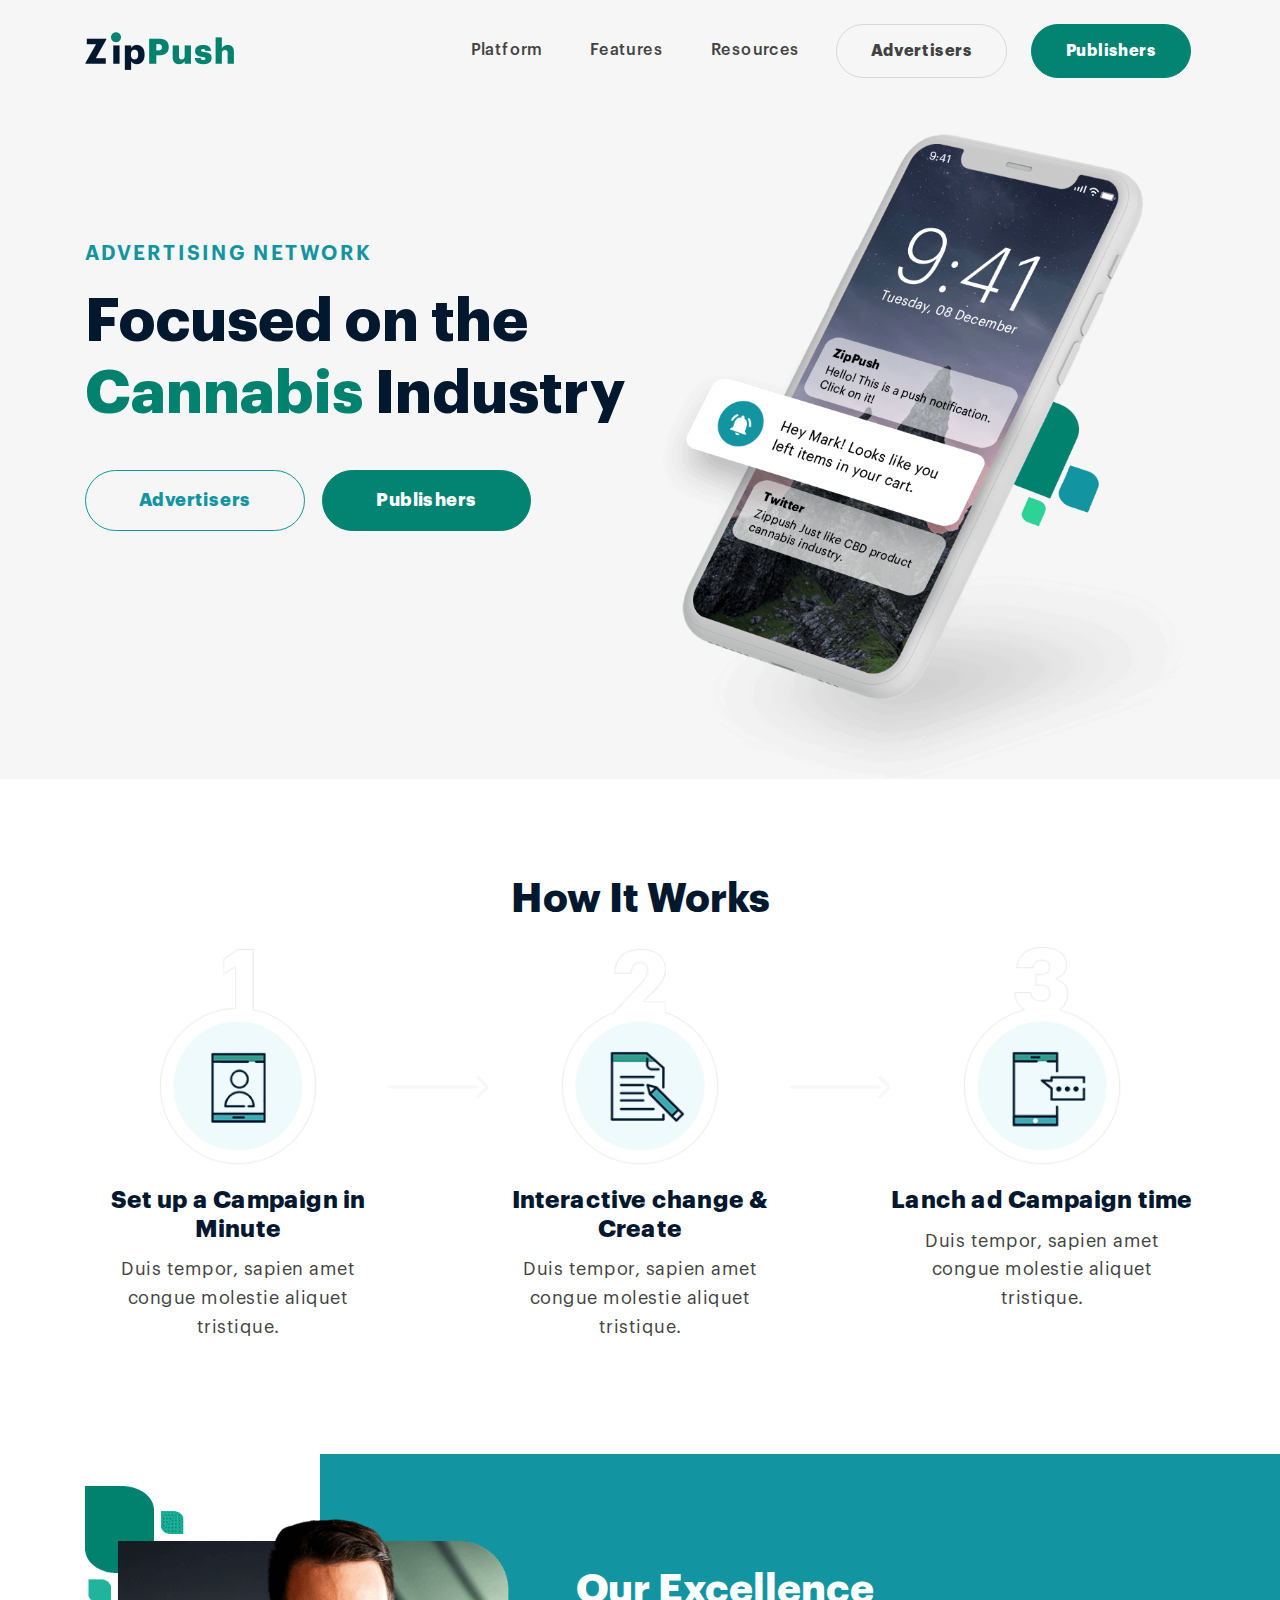
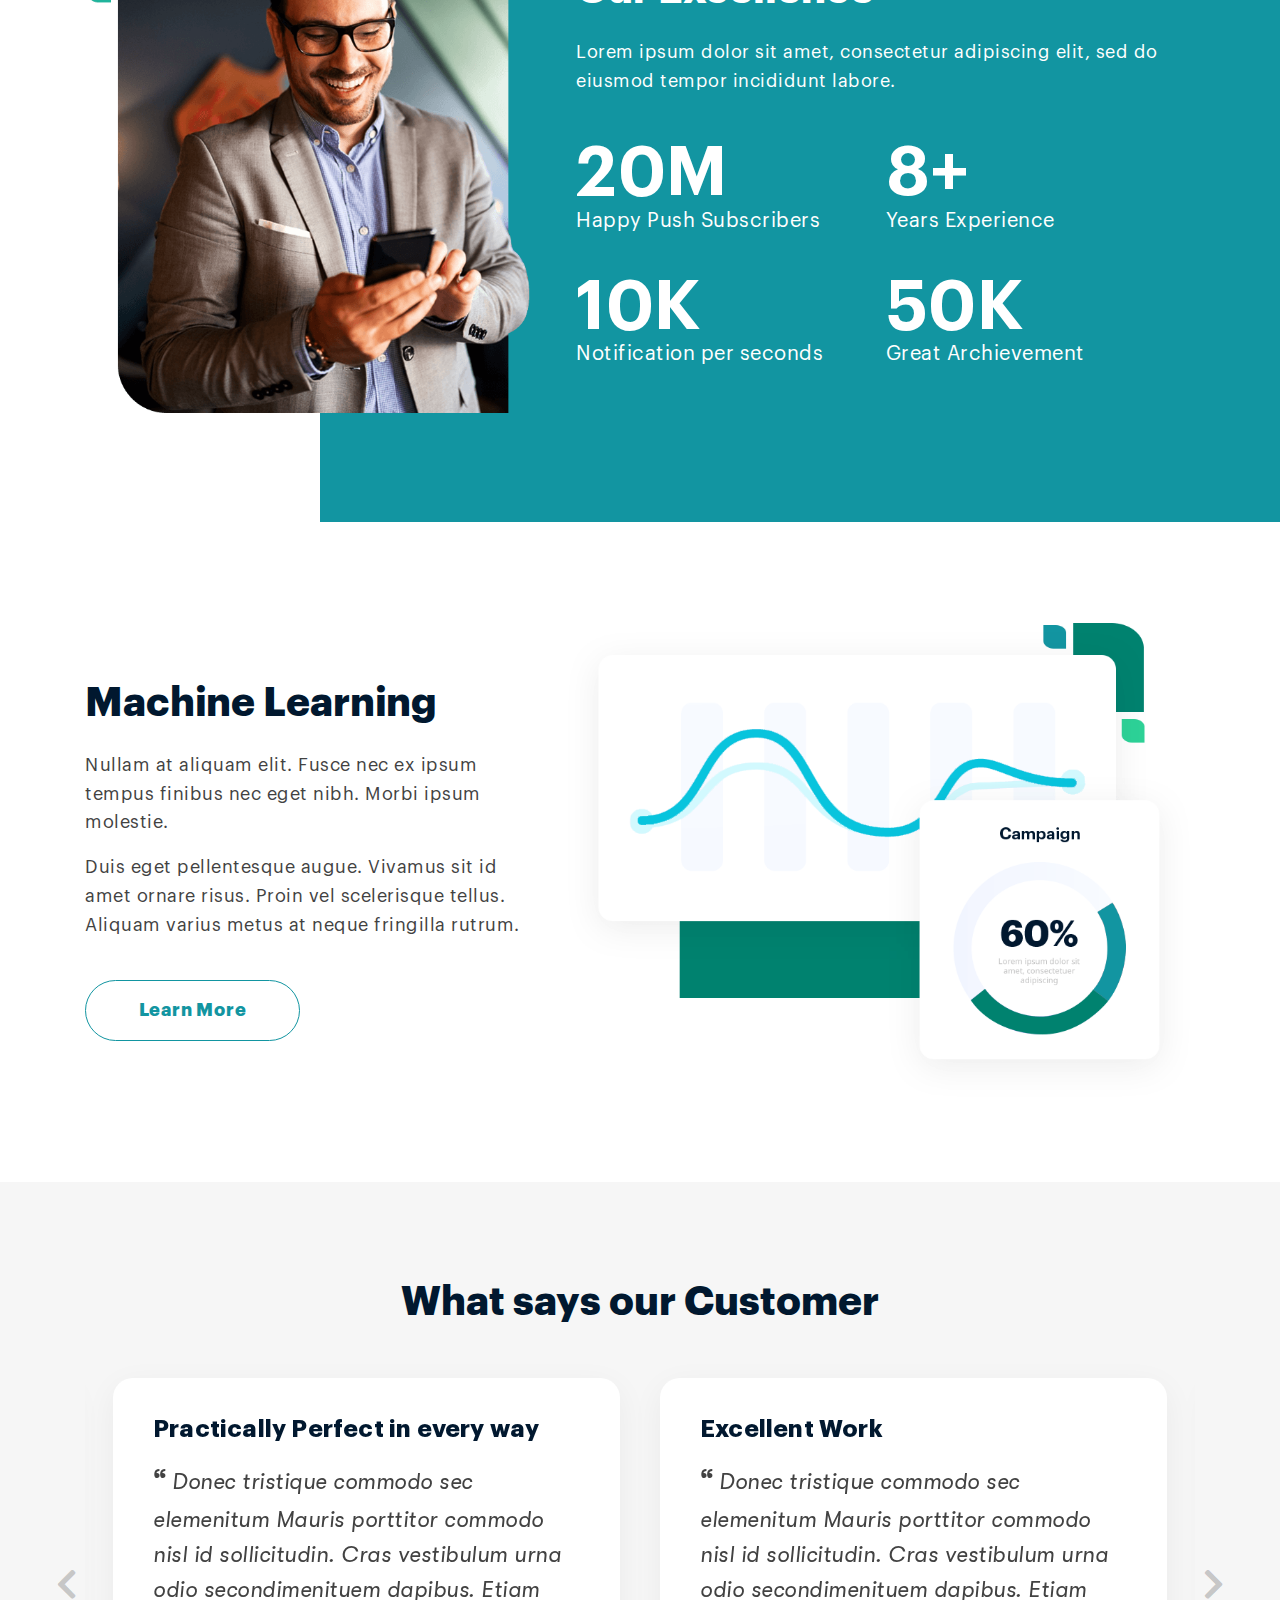
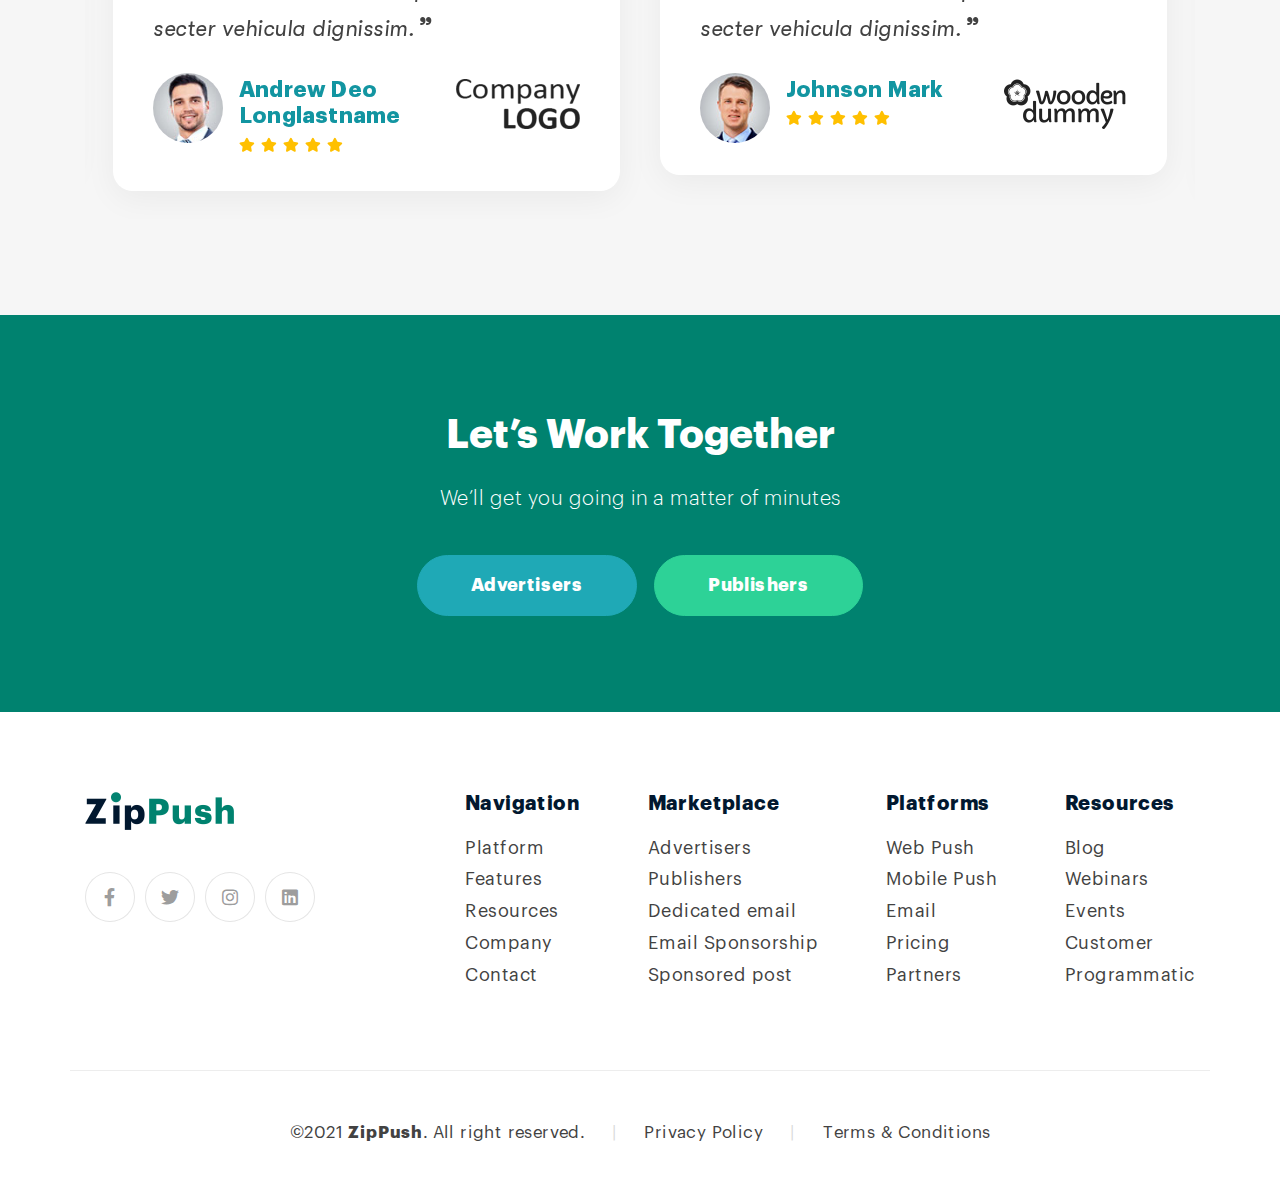
<file: index.html>
<!doctype html>
<html lang="en">
	
<head>
		<meta charset="utf-8">
		<meta name="viewport" content="width=device-width, initial-scale=1, shrink-to-fit=no">
        <link rel="icon" type="image/png" href="assets/images/favicon.png" />
        <link rel="stylesheet" href="assets/css/stylesheet.css" />
		<title>ZipPush - Home</title>
	</head>
	<body>
		<header class="main-header bg-light">
			<div class="container">
				<nav class="navbar navbar-expand-xl p-0">
					<a class="navbar-brand p-0" href="index.html"><img src="assets/images/logo-zippush.png" alt="ZipPush"></a>
					<button class="navbar-toggler hamburger hamburger--slider" type="button" data-toggle="collapse" data-target="#navbarSupportedContent" aria-controls="navbarSupportedContent" aria-expanded="false" aria-label="Toggle navigation">
						<span class="hamburger-box">
							<span class="hamburger-inner"></span>
						</span>
					</button>

					<div class="collapse navbar-collapse" id="navbarSupportedContent">
						<ul class="navbar-nav ml-xl-auto align-items-xl-center">
							<li class="nav-item">
								<a class="nav-link" href="#">Platform</a>
							</li>
							<li class="nav-item">
								<a class="nav-link" href="#">Features</a>
							</li>
							<li class="nav-item">
								<a class="nav-link" href="#">Resources</a>
							</li>
							<li class="nav-item">
								<a class="nav-link btn btn-outline-primary btn-outline-primary-black" href="advertisers.html">Advertisers</a>
							</li>
							<li class="nav-item">
								<a class="nav-link btn btn-primary" href="publishers.html">Publishers</a>
							</li>
						</ul>
					</div>
				</nav>
			</div>
		</header>
		<main>
			<section class="section-hero section-home-hero bg-light">
				<div class="container">
					<div class="row align-items-lg-center">
						<div class="col-lg-6 col-left">
							<div class="text-block">
								<p class="lead upper-lead text-uppercase">Advertising network</p>
								<h1 class="heading">Focused on the <span class="teal">Cannabis</span> Industry</h1>
								<div class="buttons-wrapper">
									<a class="btn btn-outline-primary" href="advertisers.html">Advertisers</a>
									<a class="btn btn-primary" href="publishers.html">Publishers</a>
								</div>
							</div>
						</div>
						<div class="col-lg-6 col-right">
							<div class="feature-image-wrapper mt-4 mt-lg-0">
								<img class="img-mobile-screen-home-alerts img-fluid" src="assets/images/mobile-screen-home-alerts.png" alt="">
							</div>
						</div>
					</div>
				</div>
			</section>
			<section class="section-how-it-works">
				<div class="container">
					<div class="row">
						<div class="col text-center">
							<h2 class="heading">How It Works</h2>
							<ul class="ul-how-it-works d-lg-flex justify-content-lg-between mt-xl-4 mb-0">
								<li>
									<div class="item-wrapper">
										<div class="icon-block"><img src="assets/images/img-how-it-works-1.png" alt=""></div>
										<div class="item-text">
											<h4 class="heading">Set up a Campaign in Minute</h4>
											<p class="mb-0">Duis tempor, sapien amet congue molestie aliquet tristique.</p>
										</div>
									</div>
								</li>
								<li>
									<div class="item-wrapper">
										<div class="icon-block"><img src="assets/images/img-how-it-works-2.png" alt=""></div>
										<div class="item-text">
											<h4 class="heading">Interactive change & Create</h4>
											<p class="mb-0">Duis tempor, sapien amet congue molestie aliquet tristique.</p>
										</div>
									</div>
								</li>
								<li>
									<div class="item-wrapper">
										<div class="icon-block"><img src="assets/images/img-how-it-works-3.png" alt=""></div>
										<div class="item-text">
											<h4 class="heading">Lanch ad Campaign time</h4>
											<p class="mb-0">Duis tempor, sapien amet congue molestie aliquet tristique.</p>
										</div>
									</div>
								</li>
							</ul>
						</div>
					</div>
				</div>
			</section>
			<section class="section-half-teal-bg">
				<div class="container">
					<div class="row">
						<div class="col-lg-5 col-left">
							<div class="feature-image-wrapper">
								<img class="img-man-with-mobile-phone img-fluid" src="assets/images/man-with-mobile-phone.png" alt="">
							</div>
						</div>
						<div class="col-lg-7 col-right">
							<div class="text-block">
								<h2 class="heading">Our Excellence</h2>
								<p>Lorem ipsum dolor sit amet, consectetur adipiscing elit, sed do eiusmod tempor incididunt labore.</p>
								<ul class="ul-excellence-stat d-xl-flex flex-xl-wrap justify-content-xl-between">
									<li>
										<div class="item-wrapper">
											<div class="stat-block">20M</div>
											<div class="stat-text">Happy Push Subscribers</div>
										</div>
									</li>
									<li>
										<div class="item-wrapper">
											<div class="stat-block">8+</div>
											<div class="stat-text">Years Experience</div>
										</div>
									</li>
									<li>
										<div class="item-wrapper">
											<div class="stat-block">10K</div>
											<div class="stat-text">Notification per seconds</div>
										</div>
									</li>
									<li>
										<div class="item-wrapper">
											<div class="stat-block">50K</div>
											<div class="stat-desc">Great Archievement</div>
										</div>
									</li>
								</ul>
							</div>
						</div>
					</div>
				</div>
			</section>
			<section class="section-machine-learning">
				<div class="container">
					<div class="row align-items-lg-center">
						<div class="col-lg-6 col-xl-5 col-left">
							<h2 class="heading">Machine Learning</h2>
							<p>Nullam at aliquam elit. Fusce nec ex ipsum tempus finibus nec eget nibh. Morbi ipsum molestie.</p>
							<p>Duis eget pellentesque augue. Vivamus sit id amet ornare risus. Proin vel scelerisque tellus. Aliquam varius metus at neque fringilla rutrum.</p>
							<div class="buttons-wrapper">
								<a class="btn btn-outline-primary" href="#">Learn More</a>
							</div>
						</div>
						<div class="col-lg-6 col-xl-7 col-right">
							<div class="feature-image-wrapper mt-4 mt-lg-0">
								<img class="img-fluid" src="assets/images/machine-learning.png" alt="">
							</div>
						</div>
					</div>
				</div>
			</section>
			<section class="bg-light">
				<div class="container">
					<div class="row">
						<div class="col">
							<h2 class="heading text-center">What says our Customer</h2>
							<!-- Swiper -->
							<div class="swiper-container-wrapper swiper-testimonial-wrapper swiper-outside-next-prev">
								<div class="swiper-container swiper-testimonial">
									<div class="swiper-wrapper">
										<div class="swiper-slide">
											<div class="card-wrapper">
												<div class="card card-testimonial">
													<div class="testimonial-highlight">Practically Perfect in every way</div>
													<div class="testimonial-content-block">
														<span class="opening-quotation-mark">&ldquo;</span>
														<span class="testimonial-content">Donec tristique commodo sec elemenitum Mauris porttitor commodo nisl id sollicitudin. Cras vestibulum urna odio secondimenituem dapibus. Etiam secter vehicula dignissim.</span>
														<span class="closing-quotation-mark">&rdquo;</span>
													</div>
													<div class="testimonial-footer-block">
														<div class="testimonial-author-details-block">
															<div class="thumbnail-block">
																<div class="author-thumbnail">
																	<img src="assets/images/user-display-pic1.jpg" alt="">
																</div>
															</div>
															<div class="testimonial-name-block">
																<h5 class="author-name">Andrew Deo Longlastname</h5>
																<div class="rating-block">
																	<span class="rating-star"><i class="fas fa-star"></i></span>
																	<span class="rating-star"><i class="fas fa-star"></i></span>
																	<span class="rating-star"><i class="fas fa-star"></i></span>
																	<span class="rating-star"><i class="fas fa-star"></i></span>
																	<span class="rating-star"><i class="fas fa-star"></i></span>
																</div>
															</div>
														</div><!-- /.testimonial-author-details-block -->
														<div class="logo-block">
															<div class="logo-thumbnail">
																<img src="assets/images/company-logo.png" alt="">
															</div>
														</div><!-- /.logo-block -->
													</div><!-- /.testimonial-footer-block -->
												</div><!-- /.card.card-testimonial -->
											</div><!-- /.card-wrapper -->
										</div><!-- /.swiper-slide -->
										<div class="swiper-slide">
											<div class="card-wrapper">
												<div class="card card-testimonial">
													<div class="testimonial-highlight">Excellent Work</div>
													<div class="testimonial-content-block">
														<span class="opening-quotation-mark">&ldquo;</span>
														<span class="testimonial-content">Donec tristique commodo sec elemenitum Mauris porttitor commodo nisl id sollicitudin. Cras vestibulum urna odio secondimenituem dapibus. Etiam secter vehicula dignissim.</span>
														<span class="closing-quotation-mark">&rdquo;</span>
													</div>
													<div class="testimonial-footer-block">
														<div class="testimonial-author-details-block">
															<div class="thumbnail-block">
																<div class="author-thumbnail">
																	<img src="assets/images/user-display-pic2.jpg" alt="">
																</div>
															</div>
															<div class="testimonial-name-block">
																<h5 class="author-name">Johnson Mark</h5>
																<div class="rating-block">
																	<span class="rating-star"><i class="fas fa-star"></i></span>
																	<span class="rating-star"><i class="fas fa-star"></i></span>
																	<span class="rating-star"><i class="fas fa-star"></i></span>
																	<span class="rating-star"><i class="fas fa-star"></i></span>
																	<span class="rating-star"><i class="fas fa-star"></i></span>
																</div>
															</div>
														</div><!-- /.testimonial-author-details-block -->
														<div class="logo-block">
															<div class="logo-thumbnail">
																<img src="assets/images/wooden-dummy.png" alt="">
															</div>
														</div><!-- /.logo-block -->
													</div><!-- /.testimonial-footer-block -->
												</div><!-- /.card.card-testimonial -->
											</div><!-- /.card-wrapper -->
										</div><!-- /.swiper-slide -->
									</div>
								</div><!-- /.swiper-container -->
								<!-- Add Arrows -->
								<div class="swiper-button-next"><i class="fas fa-chevron-right"></i></div>
								<div class="swiper-button-prev"><i class="fas fa-chevron-left"></i></div>
							</div><!-- /.swiper-container-wrapper.swiper-testimonial-wrapper -->
						</div><!-- /.col -->
					</div><!-- /.row -->
				</div>
			</section>
			<section class="section-cta bg-teal">
				<div class="container">
					<div class="row">
						<div class="col text-center">
							<h2 class="heading">Let’s Work Together</h2>
							<p class="lead">We’ll get you going in a matter of minutes</p>
							<div class="buttons-wrapper">
								<a class="btn btn-primary btn-blue" href="advertisers.html">Advertisers</a>
								<a class="btn btn-primary btn-green" href="publishers.html">Publishers</a>
							</div>
						</div>
					</div>
				</div>
			</section>
		</main>
		<footer class="main-footer">
			<div class="container">
				<div class="row row-footer-nav">
					<div class="col-xl-4 col-left order-2 order-sm-1">
						<div class="navbar-brand-ul-social-wrapper mt-3 mt-sm-0">
							<a class="navbar-brand p-0" href="index.html"><img src="assets/images/logo-zippush.png" alt="ZipPush"></a>
							<ul class="ul-social-round justify-content-center justify-content-sm-start">
								<li><a class="social-nav-link-facebook" href="#" target="_blank"><i class="fab fa-facebook-f"></i></a></li>
								<li><a class="social-nav-link-twitter" href="#" target="_blank"><i class="fab fa-twitter"></i></a></li>
								<li><a class="social-nav-link-instagram" href="#" target="_blank"><i class="fab fa-instagram"></i></a></li>
								<li><a class="social-nav-link-linkedin" href="#" target="_blank"><i class="fab fa-linkedin"></i></a></li>
							</ul>
						</div>
					</div>
					<div class="col-xl-8 col-right order-1 order-sm-2">
						<div class="ul-footer-navs-wrapper justify-content-sm-between">
							<div class="ul-footer-nav-wrapper">
								<h5 class="heading">Navigation</h5>
								<ul class="ul-footer-nav">
									<li><a href="#">Platform</a></li>
									<li><a href="#">Features</a></li>
									<li><a href="#">Resources</a></li>
									<li><a href="#">Company</a></li>
									<li><a href="#">Contact</a></li>
								</ul>
							</div>
							<div class="ul-footer-nav-wrapper">
								<h5 class="heading">Marketplace</h5>
								<ul class="ul-footer-nav">
									<li><a href="#">Advertisers</a></li>
									<li><a href="#">Publishers</a></li>
									<li><a href="#">Dedicated email</a></li>
									<li><a href="#">Email Sponsorship</a></li>
									<li><a href="#">Sponsored post</a></li>
								</ul>
							</div>
							<div class="ul-footer-nav-wrapper">
								<h5 class="heading">Platforms</h5>
								<ul class="ul-footer-nav">
									<li><a href="#">Web Push</a></li>
									<li><a href="#">Mobile Push</a></li>
									<li><a href="#">Email</a></li>
									<li><a href="#">Pricing</a></li>
									<li><a href="#">Partners</a></li>
								</ul>
							</div>
							<div class="ul-footer-nav-wrapper">
								<h5 class="heading">Resources</h5>
								<ul class="ul-footer-nav">
									<li><a href="#">Blog</a></li>
									<li><a href="#">Webinars</a></li>
									<li><a href="#">Events</a></li>
									<li><a href="#">Customer</a></li>
									<li><a href="#">Programmatic</a></li>
								</ul>
							</div>
						</div>
					</div>
				</div>
				<div class="row row-copyright text-center">
					<div class="col">
						&copy;2021 <a class="font-weight-bold" href="index.html">ZipPush</a>. All right reserved. <br class="d-block d-lg-none"> <span class="nav-link-v-separator d-none d-lg-inline">|</span> <a href="#">Privacy Policy</a> <span class="nav-link-v-separator">|</span> <a href="#">Terms &amp; Conditions</a>
					</div>
				</div>
			</div>
		</footer>
    
        <script src="assets/js/jquery-3.2.1.min.js"></script>
        <script src="assets/js/bootstrap.bundle.min.js"></script>
		<!-- script to run carousel -->
        <script src="assets/js/swiper.min.js"></script>
		<!-- script to run menu hamburger icon and other script -->
        <script src="assets/js/custom-scripts.js"></script>
  </body>

</html>
</file>
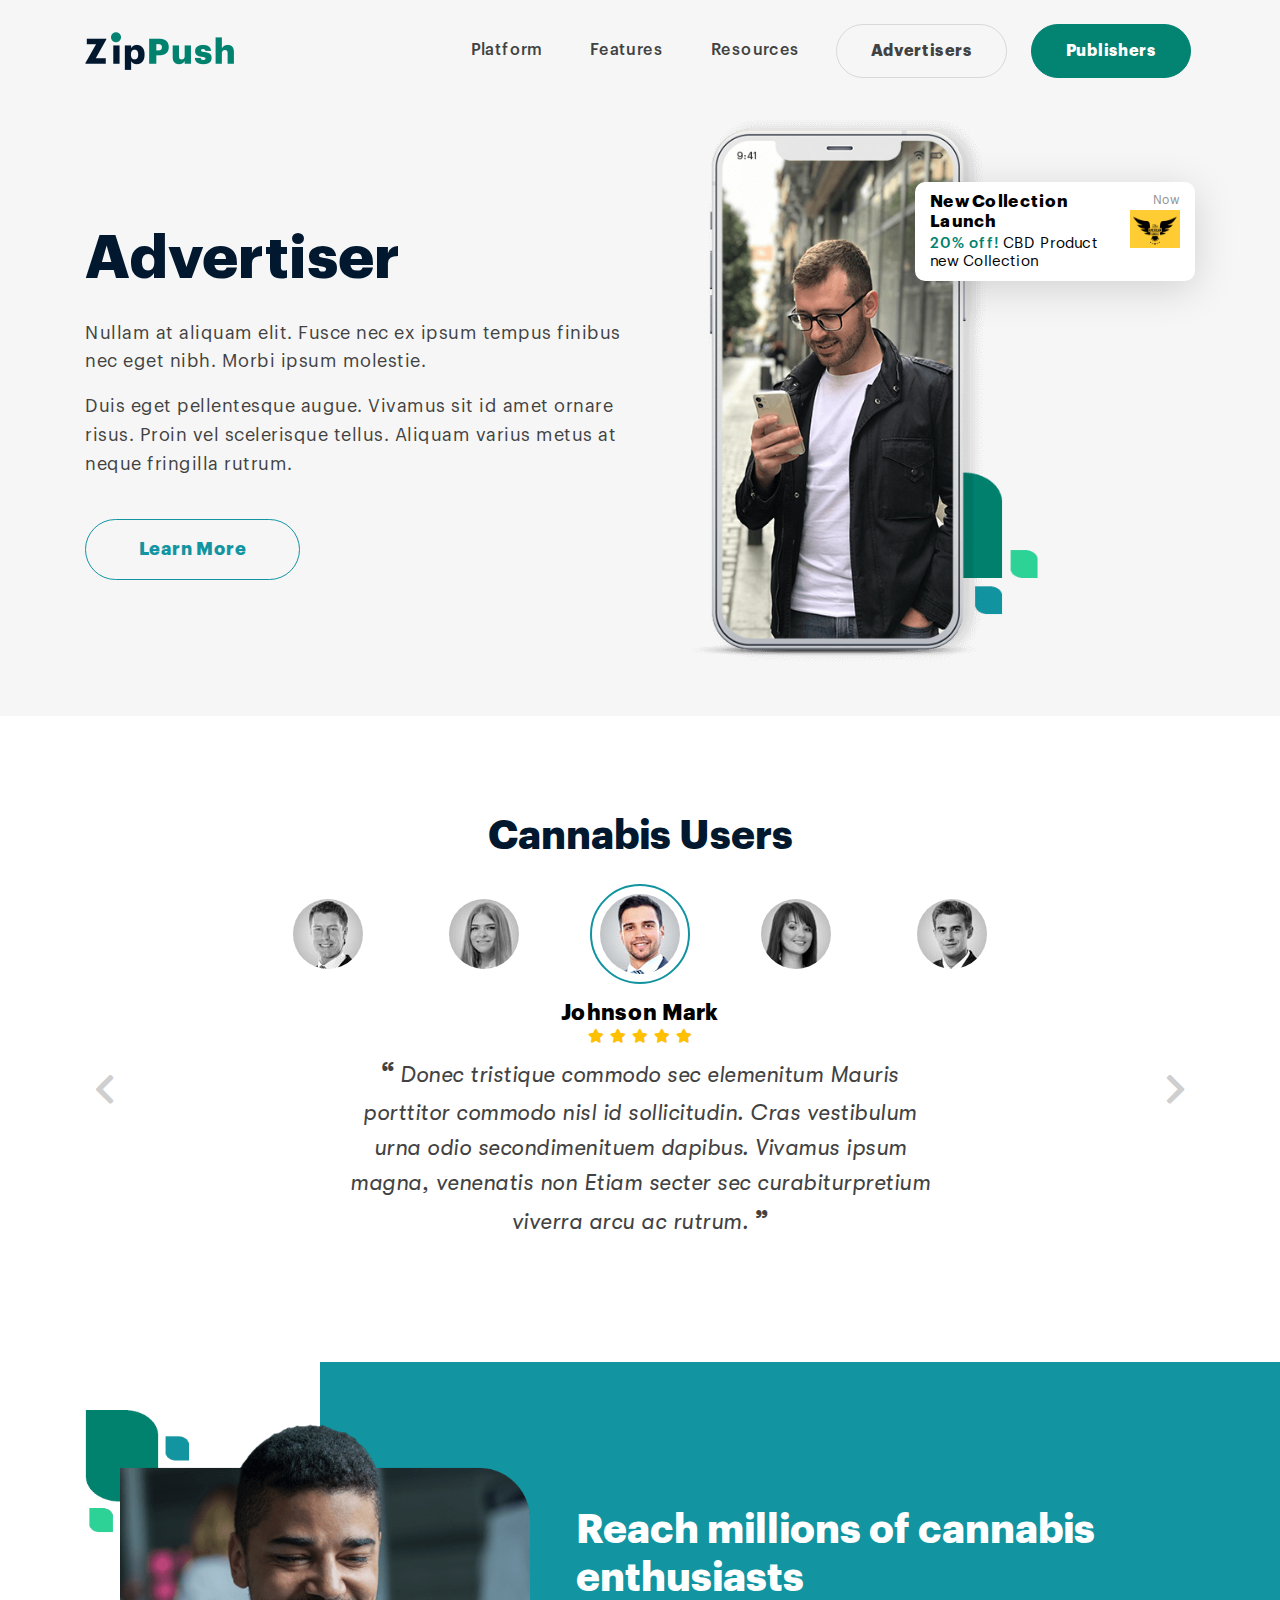
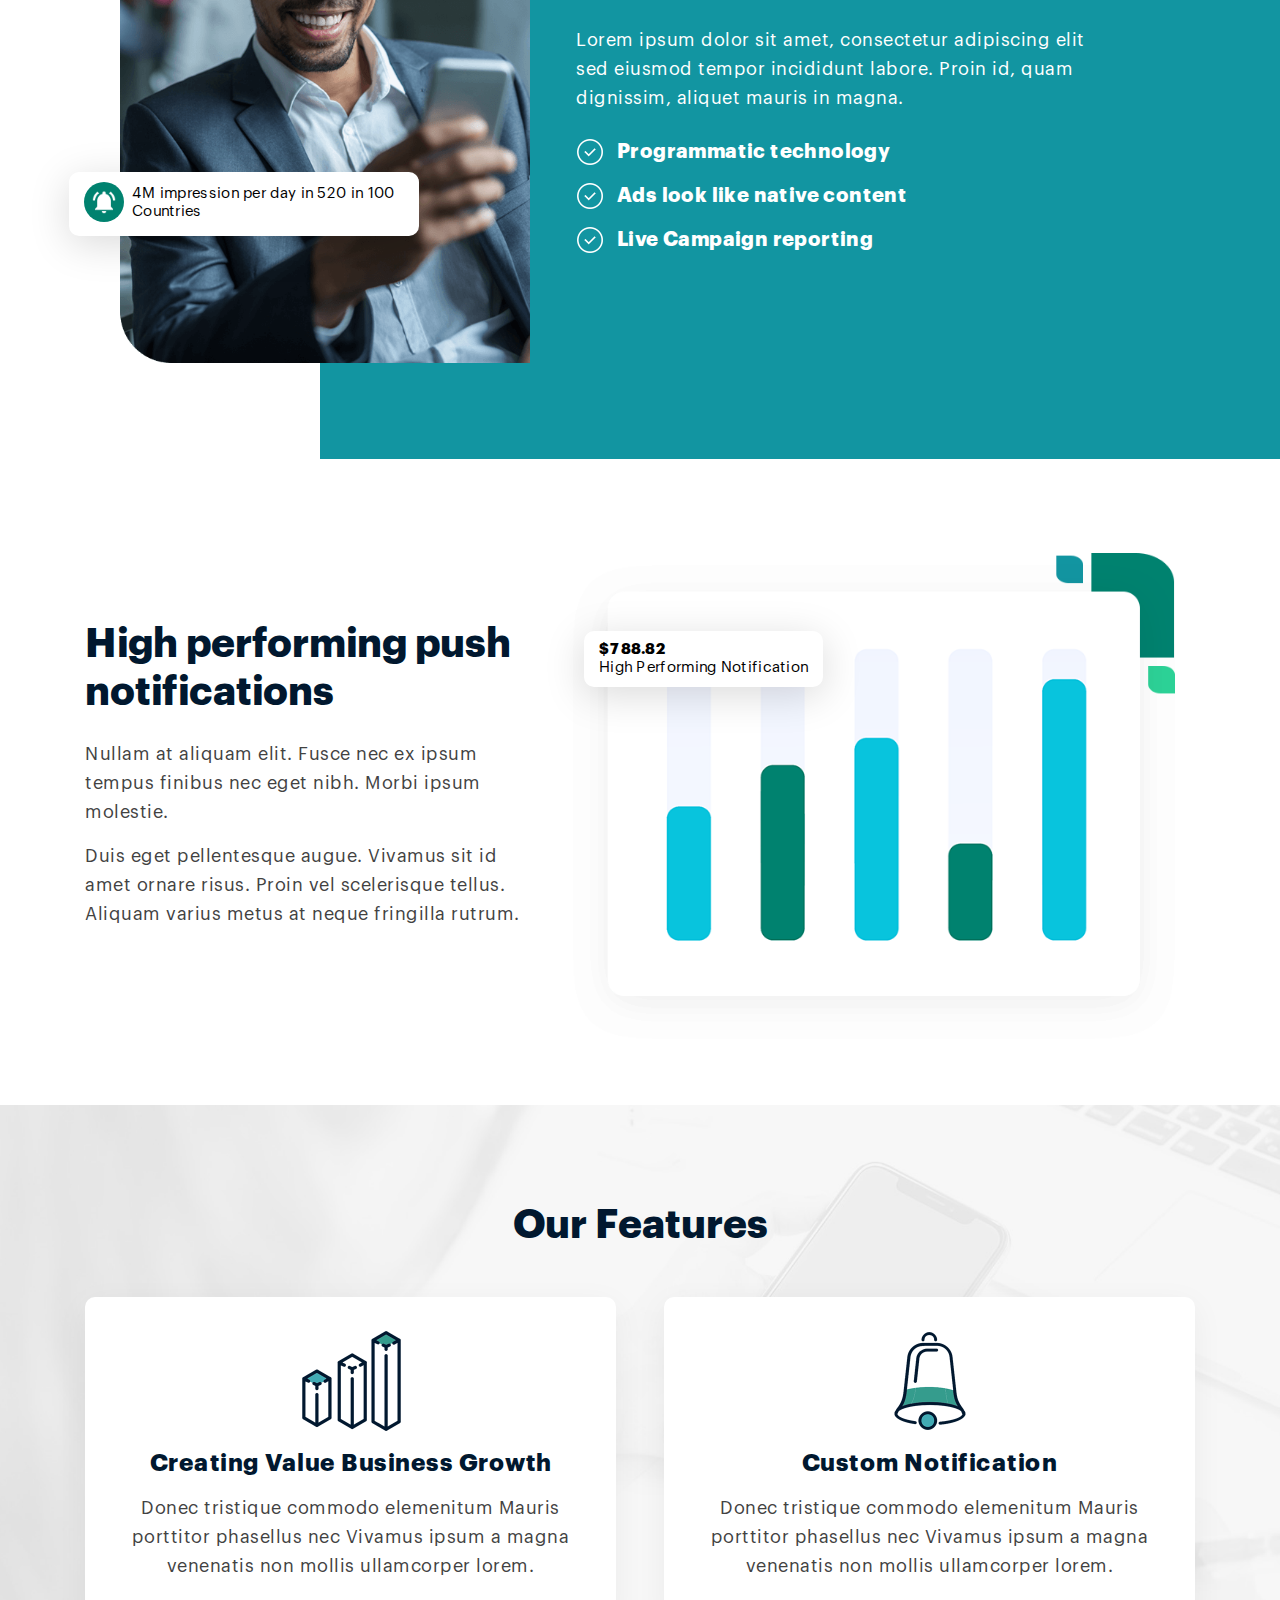
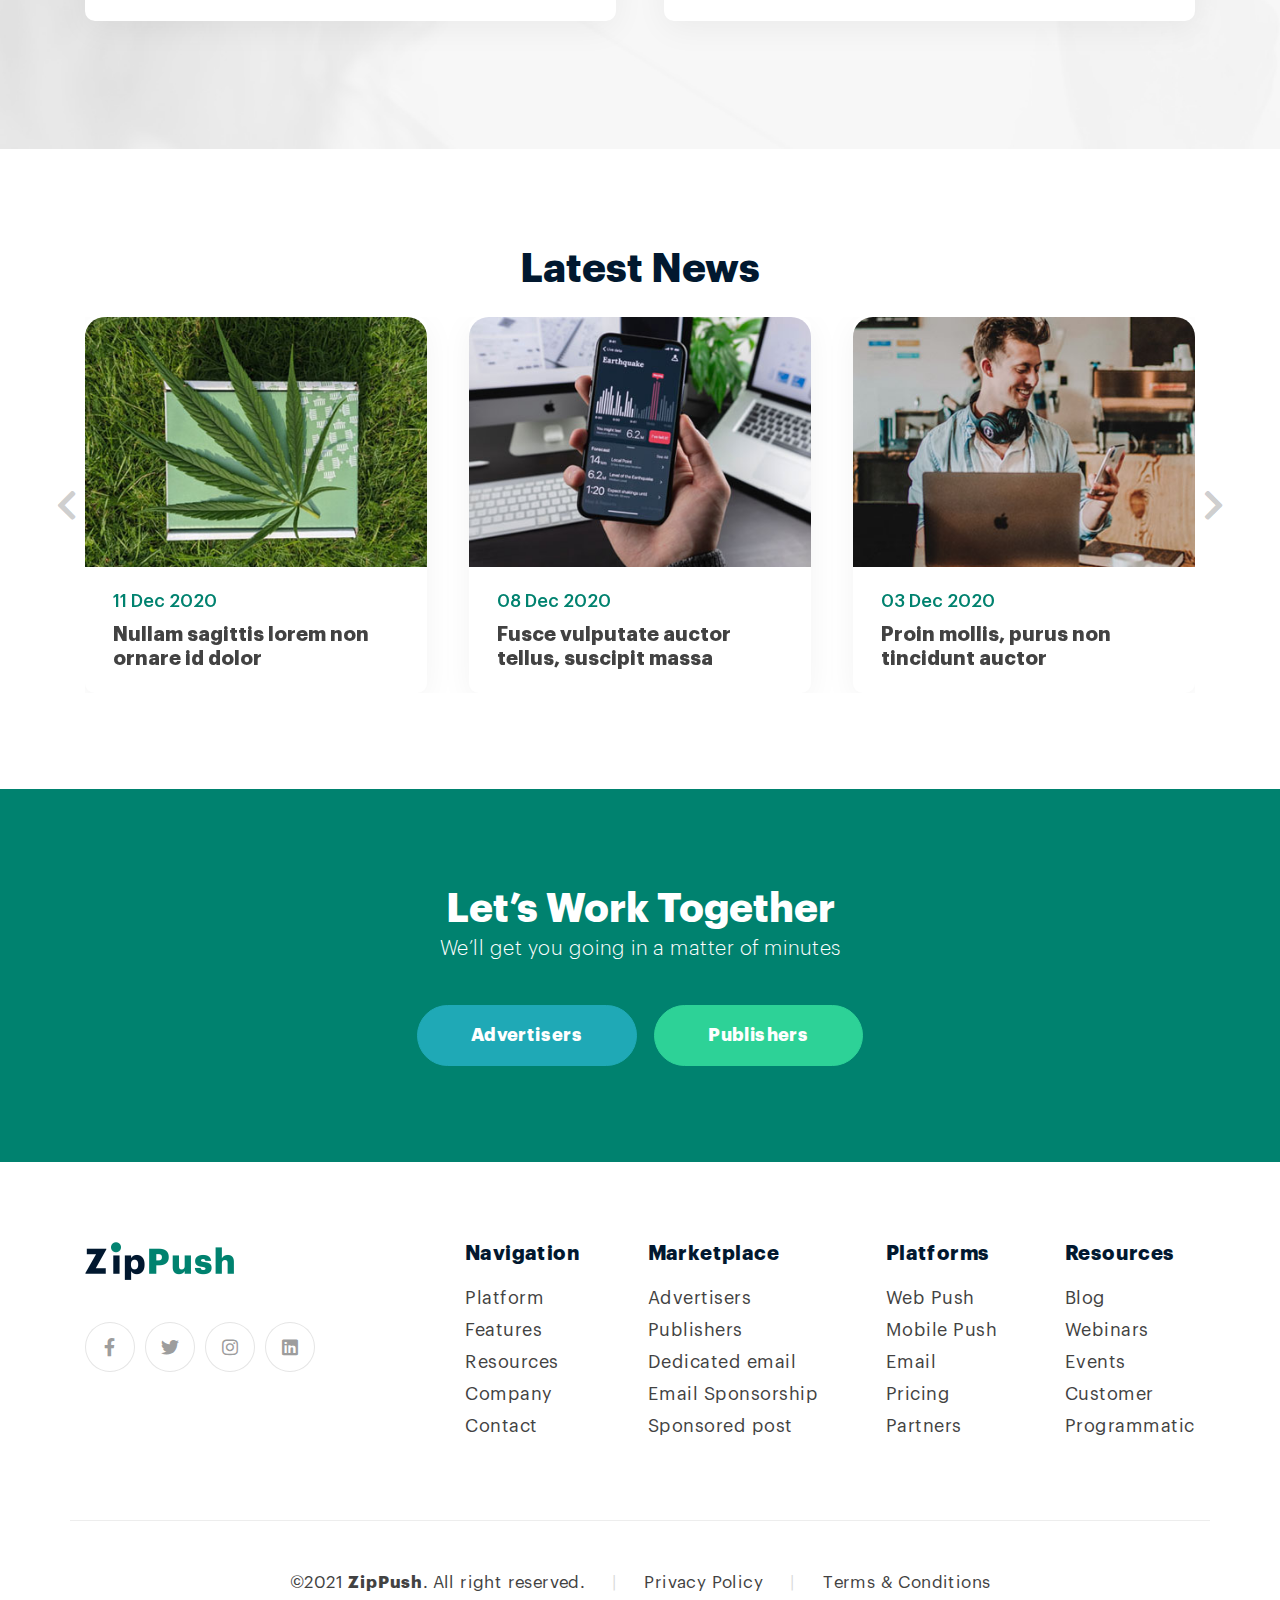
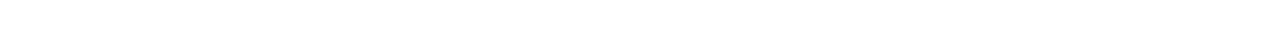
<file: advertisers.html>
<!doctype html>
<html lang="en">
	
<head>
		<meta charset="utf-8">
		<meta name="viewport" content="width=device-width, initial-scale=1, shrink-to-fit=no">
        <link rel="icon" type="image/png" href="assets/images/favicon.png" />
        <link rel="stylesheet" href="assets/css/stylesheet.css" />
		<title>ZipPush - Advertisers</title>
	</head>
	<body>
		<header class="main-header bg-light">
			<div class="container">
				<nav class="navbar navbar-expand-xl p-0">
					<a class="navbar-brand p-0" href="index.html"><img src="assets/images/logo-zippush.png" alt="ZipPush"></a>
					<button class="navbar-toggler hamburger hamburger--slider" type="button" data-toggle="collapse" data-target="#navbarSupportedContent" aria-controls="navbarSupportedContent" aria-expanded="false" aria-label="Toggle navigation">
						<span class="hamburger-box">
							<span class="hamburger-inner"></span>
						</span>
					</button>

					<div class="collapse navbar-collapse" id="navbarSupportedContent">
						<ul class="navbar-nav ml-xl-auto align-items-xl-center">
							<li class="nav-item">
								<a class="nav-link" href="#">Platform</a>
							</li>
							<li class="nav-item">
								<a class="nav-link" href="#">Features</a>
							</li>
							<li class="nav-item">
								<a class="nav-link" href="#">Resources</a>
							</li>
							<li class="nav-item">
								<a class="nav-link btn btn-outline-primary btn-outline-primary-black" href="advertisers.html">Advertisers</a>
							</li>
							<li class="nav-item">
								<a class="nav-link btn btn-primary" href="publishers.html">Publishers</a>
							</li>
						</ul>
					</div>
				</nav>
			</div>
		</header>
		<main>
			<section class="section-hero section-advertiser-hero bg-light">
				<div class="container">
					<div class="row align-items-lg-center">
						<div class="col-lg-5 col-xl-6 col-left">
							<h1 class="heading">Advertiser</h1>
							<p>Nullam at aliquam elit. Fusce nec ex ipsum tempus finibus nec eget nibh. Morbi ipsum molestie.</p>
							<p>Duis eget pellentesque augue. Vivamus sit id amet ornare risus. Proin vel scelerisque tellus. Aliquam varius metus at neque fringilla rutrum.</p>
							<div class="buttons-wrapper">
								<a class="btn btn-outline-primary" href="#">Learn More</a>
							</div>
						</div>
						<div class="col-lg-7 col-xl-6 col-right">
							<div class="feature-image-wrapper">
								<ul class="ul-notifications ul-animate-li-fadeup">
									<li>
										<div class="card card-notification">
											<div class="notification-wrapper">
												<!-- only addd class "message-with-logo" if notification is intended to have one like on this case -->
												<div class="message-block message-with-logo">
													<div class="time-stamp">Now</div>
													<div class="heading">New Collection Launch</div>
													<div class="message"><span class="teal font-weight-medium">20% off!</span> CBD Product new Collection</div>
													<div class="logo-block">
														<img src="assets/images/logo-american-eagle.png" alt="">
													</div>
												</div>
											</div>
										</div>
									</li>
									<li>
										<div class="card card-notification">
											<div class="notification-wrapper">
												<!-- only addd class "message-with-logo" if notification is intended to have one like on this case -->
												<div class="message-block message-with-logo">
													<div class="time-stamp">2 min</div>
													<div class="heading">100% empus quam</div>
													<div class="message">Sapien nec sattis aliquam subi enum curabitur vitae nunc sed</div>
													<div class="logo-block">
														<img src="assets/images/logo-s.png" alt="">
													</div>
												</div>
											</div>
										</div>
									</li>
									<li>
										<div class="card card-notification">
											<div class="notification-wrapper">
												<!-- only addd class "message-with-logo" if notification is intended to have one like on this case -->
												<div class="message-block message-with-logo">
													<div class="time-stamp">10 min</div>
													<div class="heading">$1500 qui officia deserunt </div>
													<div class="message">Excepteur sint occaecat non proident</div>
													<div class="logo-block">
														<img src="assets/images/logo-harrin.png" alt="">
													</div>
												</div>
											</div>
										</div>
									</li>
								</ul>
								<img class="img-advertiser-hero-image img-fluid d-block" src="assets/images/img-advertiser-hero-image2.png" alt="">
							</div>
						</div>
					</div>
				</div>
			</section>
			<section class="section-cannabis-users">
				<div class="container">
					<div class="row">
						<div class="col text-center">
							<h2 class="heading">Cannabis Users</h2>
							<!-- tabbed panels with prev/next buttons 
								- what I did here to keep this looking like the psd design is to use tabbed panes with additional prev/next buttons
								- it would be ideal to keep the number of users to 5. more can be accomodated but css margin/size will need to be updated
								- the row of user pics are hidden in mobile but the user pic per user is shown
							-->
							<div class="tabbed-carousel-wrapper tabbed-carousel-cannabis-users">
														
								<div class="wizard">
									<ul class="nav nav-tabs" role="tablist">
										<li role="presentation">
											<a href="#tabPane1" data-toggle="tab" aria-controls="tabPane1" role="tab">
												<span class="author-thumbnail-wrapper">
													<span class="author-thumbnail">
														<img src="assets/images/user-display-pic3.jpg" alt="">
													</span>
												</span>
											</a>
										</li>
										<li role="presentation">
											<a href="#tabPane2" data-toggle="tab" aria-controls="tabPane2" role="tab">
												<span class="author-thumbnail-wrapper">
													<span class="author-thumbnail">
														<img src="assets/images/user-display-pic4.jpg" alt="">
													</span>
												</span>
											</a>
										</li>
										<li role="presentation" class="active">
											<a href="#tabPane3" data-toggle="tab" aria-controls="tabPane3" role="tab">
												<span class="author-thumbnail-wrapper">
													<span class="author-thumbnail">
														<img src="assets/images/user-display-pic1.jpg" alt="">
													</span>
												</span>
											</a>
										</li>
										<li role="presentation">
											<a href="#tabPane4" data-toggle="tab" aria-controls="tabPane4" role="tab">
												<span class="author-thumbnail-wrapper">
													<span class="author-thumbnail">
														<img src="assets/images/user-display-pic5.jpg" alt="">
													</span>
												</span>
											</a>
										</li>
										<li role="presentation">
											<a href="#tabPane5" data-toggle="tab" aria-controls="tabPane5" role="tab">
												<span class="author-thumbnail-wrapper">
													<span class="author-thumbnail">
														<img src="assets/images/user-display-pic6.jpg" alt="">
													</span>
												</span>
											</a>
										</li>
									</ul>
			
									<div class="tab-content">
										<div class="tab-pane" role="tabpanel" id="tabPane1">
											<div class="pane-block">
												<div class="thumbnail-block">
													<div class="author-thumbnail">
														<img src="assets/images/user-display-pic3.jpg" alt="">
													</div>
												</div>
												<div class="name-block">
													<h5 class="author-name">Andre Goodman</h5>
													<div class="rating-block">
														<span class="rating-star"><i class="fas fa-star"></i></span>
														<span class="rating-star"><i class="fas fa-star-half"></i></span>
													</div>
												</div>
												<div class="testimonial-content-block">
													<span class="opening-quotation-mark">“</span>
													<span class="testimonial-content">Rhoncus est pellentesque elit ullamcorper. Sit amet dictum sit amet. Tellus cras adipiscing enim eu turpis egestas. Dignissim convallis aenean et tortor at risus viverra adipiscing at. </span>
													<span class="closing-quotation-mark">”</span>
												</div>
											</div>
										</div>
										<div class="tab-pane" role="tabpanel" id="tabPane2">
											<div class="pane-block">
												<div class="thumbnail-block">
													<div class="author-thumbnail">
														<img src="assets/images/user-display-pic4.jpg" alt="">
													</div>
												</div>
												<div class="name-block">
													<h5 class="author-name">Viktoria Fowler</h5>
													<div class="rating-block">
														<span class="rating-star"><i class="fas fa-star"></i></span>
														<span class="rating-star"><i class="fas fa-star"></i></span>
														<span class="rating-star"><i class="fas fa-star-half"></i></span>
													</div>
												</div>
												<div class="testimonial-content-block">
													<span class="opening-quotation-mark">“</span>
													<span class="testimonial-content">Dictumst vestibulum rhoncus est pellentesque elit. Ultrices tincidunt arcu non sodales neque sodales ut etiam.</span>
													<span class="closing-quotation-mark">”</span>
												</div>
											</div>
										</div>
										<div class="tab-pane active" role="tabpanel" id="tabPane3">
											<div class="pane-block">
												<div class="thumbnail-block">
													<div class="author-thumbnail">
														<img src="assets/images/user-display-pic1.jpg" alt="">
													</div>
												</div>
												<div class="name-block">
													<h5 class="author-name">Johnson Mark</h5>
													<div class="rating-block">
														<span class="rating-star"><i class="fas fa-star"></i></span>
														<span class="rating-star"><i class="fas fa-star"></i></span>
														<span class="rating-star"><i class="fas fa-star"></i></span>
														<span class="rating-star"><i class="fas fa-star"></i></span>
														<span class="rating-star"><i class="fas fa-star"></i></span>
													</div>
												</div>
												<div class="testimonial-content-block">
													<span class="opening-quotation-mark">“</span>
													<span class="testimonial-content">Donec tristique commodo sec elemenitum Mauris porttitor commodo nisl id sollicitudin. Cras vestibulum urna odio secondimenituem dapibus. Vivamus ipsum magna, venenatis non Etiam secter sec curabiturpretium viverra arcu ac rutrum. </span>
													<span class="closing-quotation-mark">”</span>
												</div>
											</div>
										</div>
										<div class="tab-pane" role="tabpanel" id="tabPane4">
											<div class="pane-block">
												<div class="thumbnail-block">
													<div class="author-thumbnail">
														<img src="assets/images/user-display-pic5.jpg" alt="">
													</div>
												</div>
												<div class="name-block">
													<h5 class="author-name">Kelsi Mendez</h5>
													<div class="rating-block">
														<span class="rating-star"><i class="fas fa-star"></i></span>
														<span class="rating-star"><i class="fas fa-star"></i></span>
														<span class="rating-star"><i class="fas fa-star"></i></span>
														<span class="rating-star"><i class="fas fa-star-half"></i></span>
													</div>
												</div>
												<div class="testimonial-content-block">
													<span class="opening-quotation-mark">“</span>
													<span class="testimonial-content">Augue mauris augue neque gravida in fermentum et. Sollicitudin ac orci phasellus egestas tellus rutrum tellus pellentesque. Id porta nibh venenatis cras sed felis eget velit aliquet. </span>
													<span class="closing-quotation-mark">”</span>
												</div>
											</div>
										</div>
										<div class="tab-pane" role="tabpanel" id="tabPane5">
											<div class="pane-block">
												<div class="thumbnail-block">
													<div class="author-thumbnail">
														<img src="assets/images/user-display-pic6.jpg" alt="">
													</div>
												</div>
												<div class="name-block">
													<h5 class="author-name">Leland Valdez</h5>
													<div class="rating-block">
														<span class="rating-star"><i class="fas fa-star"></i></span>
														<span class="rating-star"><i class="fas fa-star"></i></span>
														<span class="rating-star"><i class="fas fa-star"></i></span>
														<span class="rating-star"><i class="fas fa-star"></i></span>
														<span class="rating-star"><i class="fas fa-star-half"></i></span>
													</div>
												</div>
												<div class="testimonial-content-block">
													<span class="opening-quotation-mark">“</span>
													<span class="testimonial-content">Vulputate eu scelerisque felis imperdiet proin fermentum leo. Ultricies mi quis hendrerit dolor magna eget est lorem. Commodo quis imperdiet massa tincidunt nunc pulvinar sapien et ligula. Enim ut sem viverra aliquet eget sit amet tellus.</span>
													<span class="closing-quotation-mark">”</span>
												</div>
											</div>
										</div>
									</div>
								
									<button class="btn btn-prev-next btn-prev"><i class="fas fa-chevron-left"></i></button>
									<button class="btn btn-prev-next btn-next"><i class="fas fa-chevron-right"></i></button>
										
								</div><!-- /.wizard -->
							
							</div><!-- /.tabbed-carousel-cannabis-users -->
						</div>
					</div>
				</div>
			</section>
			<section class="section-reach-millions section-half-teal-bg">
				<div class="container">
					<div class="row">
						<div class="col-lg-5 col-left">
							<div class="feature-image-wrapper">
								<div class="card card-notification cn1">
									<div class="notification-wrapper notification-has-icon">
										<div class="icon-block"><img src="assets/images/icon-alarm-white.png" alt=""></div>
										<div class="message-block">
											4M impression per day in 520 in 100 Countries
										</div>
									</div>
								</div>
								<img class="img-smiling-man-holding-mobile-phone img-fluid" src="assets/images/img-smiling-man-holding-mobile-phone.png" alt="">
							</div>
						</div>
						<div class="col-lg-6 col-right">
							<div class="text-block pt-lg-5">
								<h2 class="heading">Reach millions of cannabis enthusiasts</h2>
								<p>Lorem ipsum dolor sit amet, consectetur adipiscing elit sed eiusmod tempor incididunt labore. Proin id, quam dignissim, aliquet mauris in magna.</p>
								<ul class="ul-checked-lead mt-xl-4">
									<li>Programmatic technology</li>
									<li>Ads look like native content</li>
									<li>Live Campaign reporting</li>
								</ul>
							</div>
						</div>
					</div>
				</div>
			</section>
			<section class="section-high-performing">
				<div class="container">
					<div class="row align-items-lg-center">
						<div class="col-lg-5 col-left">
							<h2 class="heading">High performing push notifications</h2>
							<p>Nullam at aliquam elit. Fusce nec ex ipsum tempus finibus nec eget nibh. Morbi ipsum molestie.</p>
							<p>Duis eget pellentesque augue. Vivamus sit id amet ornare risus. Proin vel scelerisque tellus. Aliquam varius metus at neque fringilla rutrum.</p>
						</div>
						<div class="col-lg-7 col-right">
							<div class="feature-image-wrapper mt-3 mt-md-0">
								<div class="card card-notification cn1">
									<div class="notification-wrapper">
										<div class="message-block">
											<span class="font-weight-bold d-block">$788.82</span>High Performing Notification
										</div>
									</div>
								</div>
								<img class="img-fluid" src="assets/images/img-high-performing-notifications.png" alt="">
							</div>
						</div>
					</div>
				</div>
			</section>
			<section class="section-our-features">
				<div class="container">
					<div class="row">
						<div class="col">
							<h2 class="heading text-center mb-5">Our Features</h2>
							<!-- two column list from 768px up. One col for screen 767px below
							 - uses class "two-cols"
							-->
							<ul class="ul-card-features flex-row flex-wrap two-cols">
								<li>
									<div class="card card-features">
										<div class="card-body">
											<div class="icon-block"><img src="assets/images/icon-growth-bars.png" alt=""></div>
											<h4 class="heading">Creating Value Business Growth</h4>
											<p>Donec tristique commodo elemenitum Mauris porttitor phasellus nec Vivamus ipsum a magna venenatis non mollis ullamcorper lorem.</p>
										</div>
									</div>
								</li>
								<li>
									<div class="card card-features">
										<div class="card-body">
											<div class="icon-block"><img src="assets/images/icon-bell.png" alt=""></div>
											<h4 class="heading">Custom Notification</h4>
											<p>Donec tristique commodo elemenitum Mauris porttitor phasellus nec Vivamus ipsum a magna venenatis non mollis ullamcorper lorem.</p>
										</div>
									</div>
								</li>
							</ul>
						</div>
					</div>
				</div>
			</section>
			<section class="section-posts-compact">
				<div class="container">
					<div class="row">
						<div class="col">
							<h2 class="heading text-center">Latest News</h2>
							<!-- Swiper -->
							<div class="swiper-container-wrapper swiper-posts-compact-wrapper swiper-outside-next-prev mt-0 mt-xl-4">
								<div class="swiper-container swiper-posts-compact">
									<div class="swiper-wrapper">
										<div class="swiper-slide">
											<div class="card card-post-compact">
												<div class="card-header">
													<div class="post-thumbnail"><img src="assets/images/post-feature-image-cannabis.jpg" alt=""></div>
												</div>
												<div class="card-body">
													<p class="post-date">11 Dec 2020</p>
													<h4 class="heading mb-0"><a href="#">Nullam sagittis lorem non ornare id dolor</a></h4>
												</div>
											</div>
										</div><!-- /.swiper-slide -->
										<div class="swiper-slide">
											<div class="card card-post-compact">
												<div class="card-header">
													<div class="post-thumbnail"><img src="assets/images/post-feature-image-mobile-stat-graph-screen.jpg" alt=""></div>
												</div>
												<div class="card-body">
													<p class="post-date">08 Dec 2020</p>
													<h4 class="heading mb-0"><a href="#">Fusce vulputate auctor tellus, suscipit massa</a></h4>
												</div>
											</div>
										</div><!-- /.swiper-slide -->
										<div class="swiper-slide">
											<div class="card card-post-compact">
												<div class="card-header">
													<div class="post-thumbnail"><img src="assets/images/post-feature-image-man-headset-laptop-mobile.jpg" alt=""></div>
												</div>
												<div class="card-body">
													<p class="post-date">03 Dec 2020</p>
													<h4 class="heading mb-0"><a href="#">Proin mollis, purus non tincidunt auctor</a></h4>
												</div>
											</div>
										</div><!-- /.swiper-slide -->
									</div>
								</div><!-- /.swiper-container -->
								<!-- Add Arrows -->
								<div class="swiper-button-next"><i class="fas fa-chevron-right"></i></div>
								<div class="swiper-button-prev"><i class="fas fa-chevron-left"></i></div>
							</div><!-- /.swiper-container-wrapper.swiper-posts-compact-wrapper -->
						</div><!-- /.col -->
					</div><!-- /.row -->
				</div>
			</section>
			<section class="section-cta bg-teal">
				<div class="container">
					<div class="row">
						<div class="col text-center">
							<h2 class="heading mb-3 mb-lg-0">Let’s Work Together</h2>
							<p class="lead">We’ll get you going in a matter of minutes</p>
							<div class="buttons-wrapper">
								<a class="btn btn-primary btn-blue" href="advertisers.html">Advertisers</a>
								<a class="btn btn-primary btn-green" href="publishers.html">Publishers</a>
							</div>
						</div>
					</div>
				</div>
			</section>
		</main>
		<footer class="main-footer">
			<div class="container">
				<div class="row row-footer-nav">
					<div class="col-xl-4 col-left order-2 order-sm-1">
						<div class="navbar-brand-ul-social-wrapper mt-3 mt-sm-0">
							<a class="navbar-brand p-0" href="index.html"><img src="assets/images/logo-zippush.png" alt="ZipPush"></a>
							<ul class="ul-social-round justify-content-center justify-content-sm-start">
								<li><a class="social-nav-link-facebook" href="#" target="_blank"><i class="fab fa-facebook-f"></i></a></li>
								<li><a class="social-nav-link-twitter" href="#" target="_blank"><i class="fab fa-twitter"></i></a></li>
								<li><a class="social-nav-link-instagram" href="#" target="_blank"><i class="fab fa-instagram"></i></a></li>
								<li><a class="social-nav-link-linkedin" href="#" target="_blank"><i class="fab fa-linkedin"></i></a></li>
							</ul>
						</div>
					</div>
					<div class="col-xl-8 col-right order-1 order-sm-2">
						<div class="ul-footer-navs-wrapper justify-content-sm-between">
							<div class="ul-footer-nav-wrapper">
								<h5 class="heading">Navigation</h5>
								<ul class="ul-footer-nav">
									<li><a href="#">Platform</a></li>
									<li><a href="#">Features</a></li>
									<li><a href="#">Resources</a></li>
									<li><a href="#">Company</a></li>
									<li><a href="#">Contact</a></li>
								</ul>
							</div>
							<div class="ul-footer-nav-wrapper">
								<h5 class="heading">Marketplace</h5>
								<ul class="ul-footer-nav">
									<li><a href="#">Advertisers</a></li>
									<li><a href="#">Publishers</a></li>
									<li><a href="#">Dedicated email</a></li>
									<li><a href="#">Email Sponsorship</a></li>
									<li><a href="#">Sponsored post</a></li>
								</ul>
							</div>
							<div class="ul-footer-nav-wrapper">
								<h5 class="heading">Platforms</h5>
								<ul class="ul-footer-nav">
									<li><a href="#">Web Push</a></li>
									<li><a href="#">Mobile Push</a></li>
									<li><a href="#">Email</a></li>
									<li><a href="#">Pricing</a></li>
									<li><a href="#">Partners</a></li>
								</ul>
							</div>
							<div class="ul-footer-nav-wrapper">
								<h5 class="heading">Resources</h5>
								<ul class="ul-footer-nav">
									<li><a href="#">Blog</a></li>
									<li><a href="#">Webinars</a></li>
									<li><a href="#">Events</a></li>
									<li><a href="#">Customer</a></li>
									<li><a href="#">Programmatic</a></li>
								</ul>
							</div>
						</div>
					</div>
				</div>
				<div class="row row-copyright text-center">
					<div class="col">
						&copy;2021 <a class="font-weight-bold" href="index.html">ZipPush</a>. All right reserved. <br class="d-block d-lg-none"> <span class="nav-link-v-separator d-none d-lg-inline">|</span> <a href="#">Privacy Policy</a> <span class="nav-link-v-separator">|</span> <a href="#">Terms &amp; Conditions</a>
					</div>
				</div>
			</div>
		</footer>
    
        <script src="assets/js/jquery-3.2.1.min.js"></script>
        <script src="assets/js/bootstrap.bundle.min.js"></script>
		<!-- script to run carousel -->
        <script src="assets/js/swiper.min.js"></script>
		<!-- script to run menu hamburger icon and other script -->
        <script src="assets/js/custom-scripts.js"></script>
  </body>


</html>
</file>
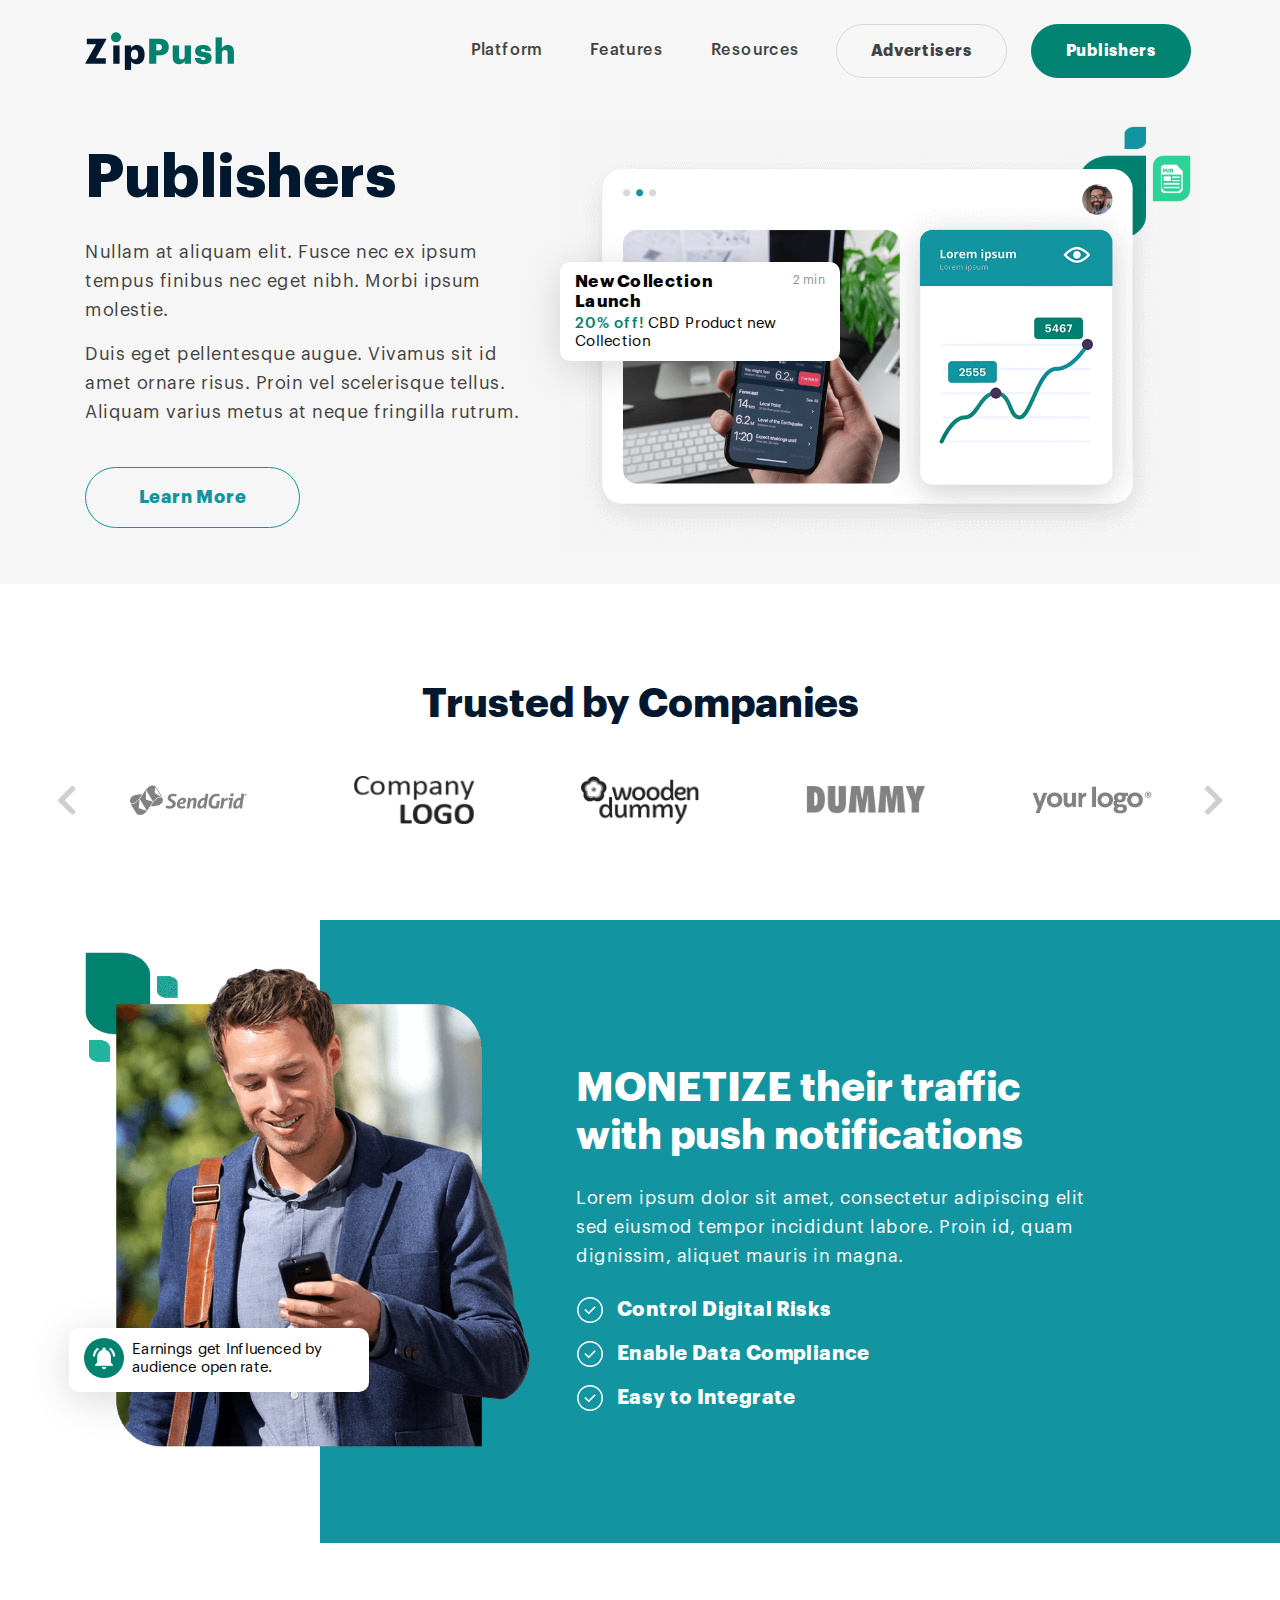
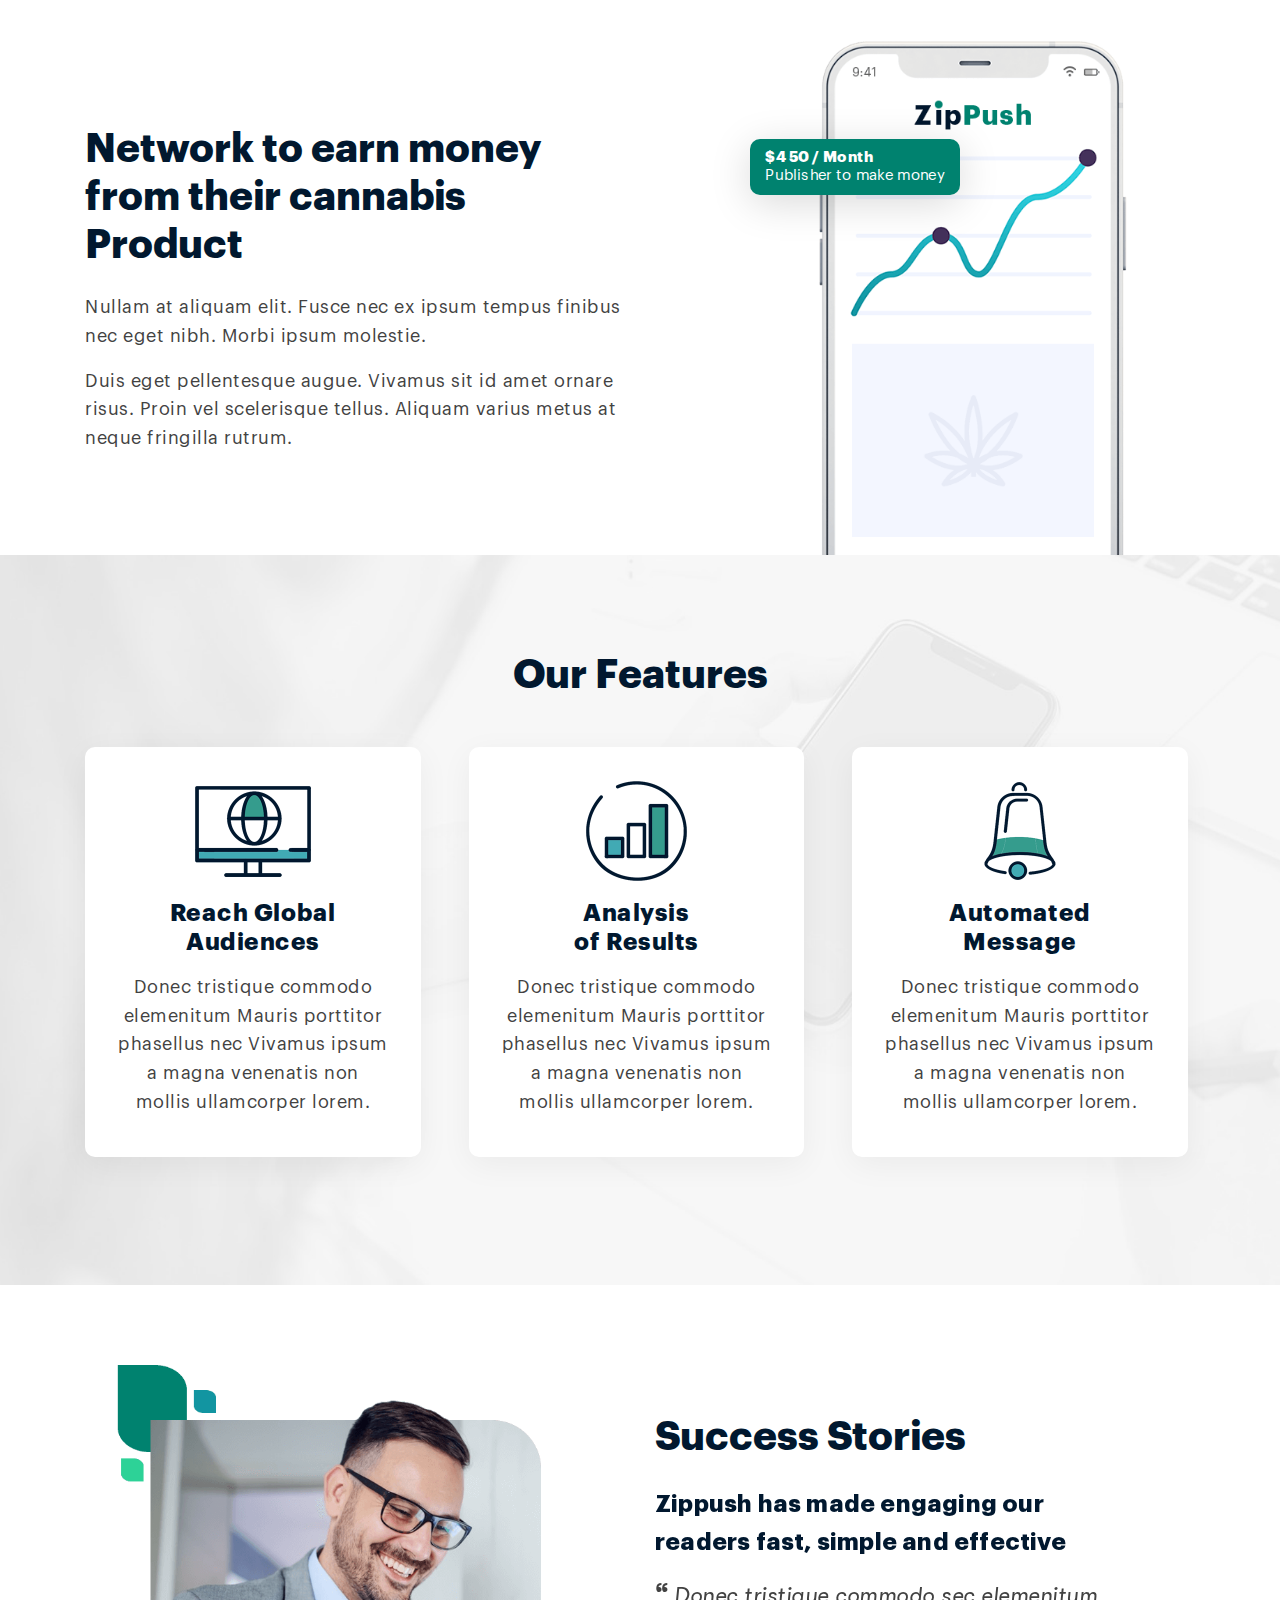
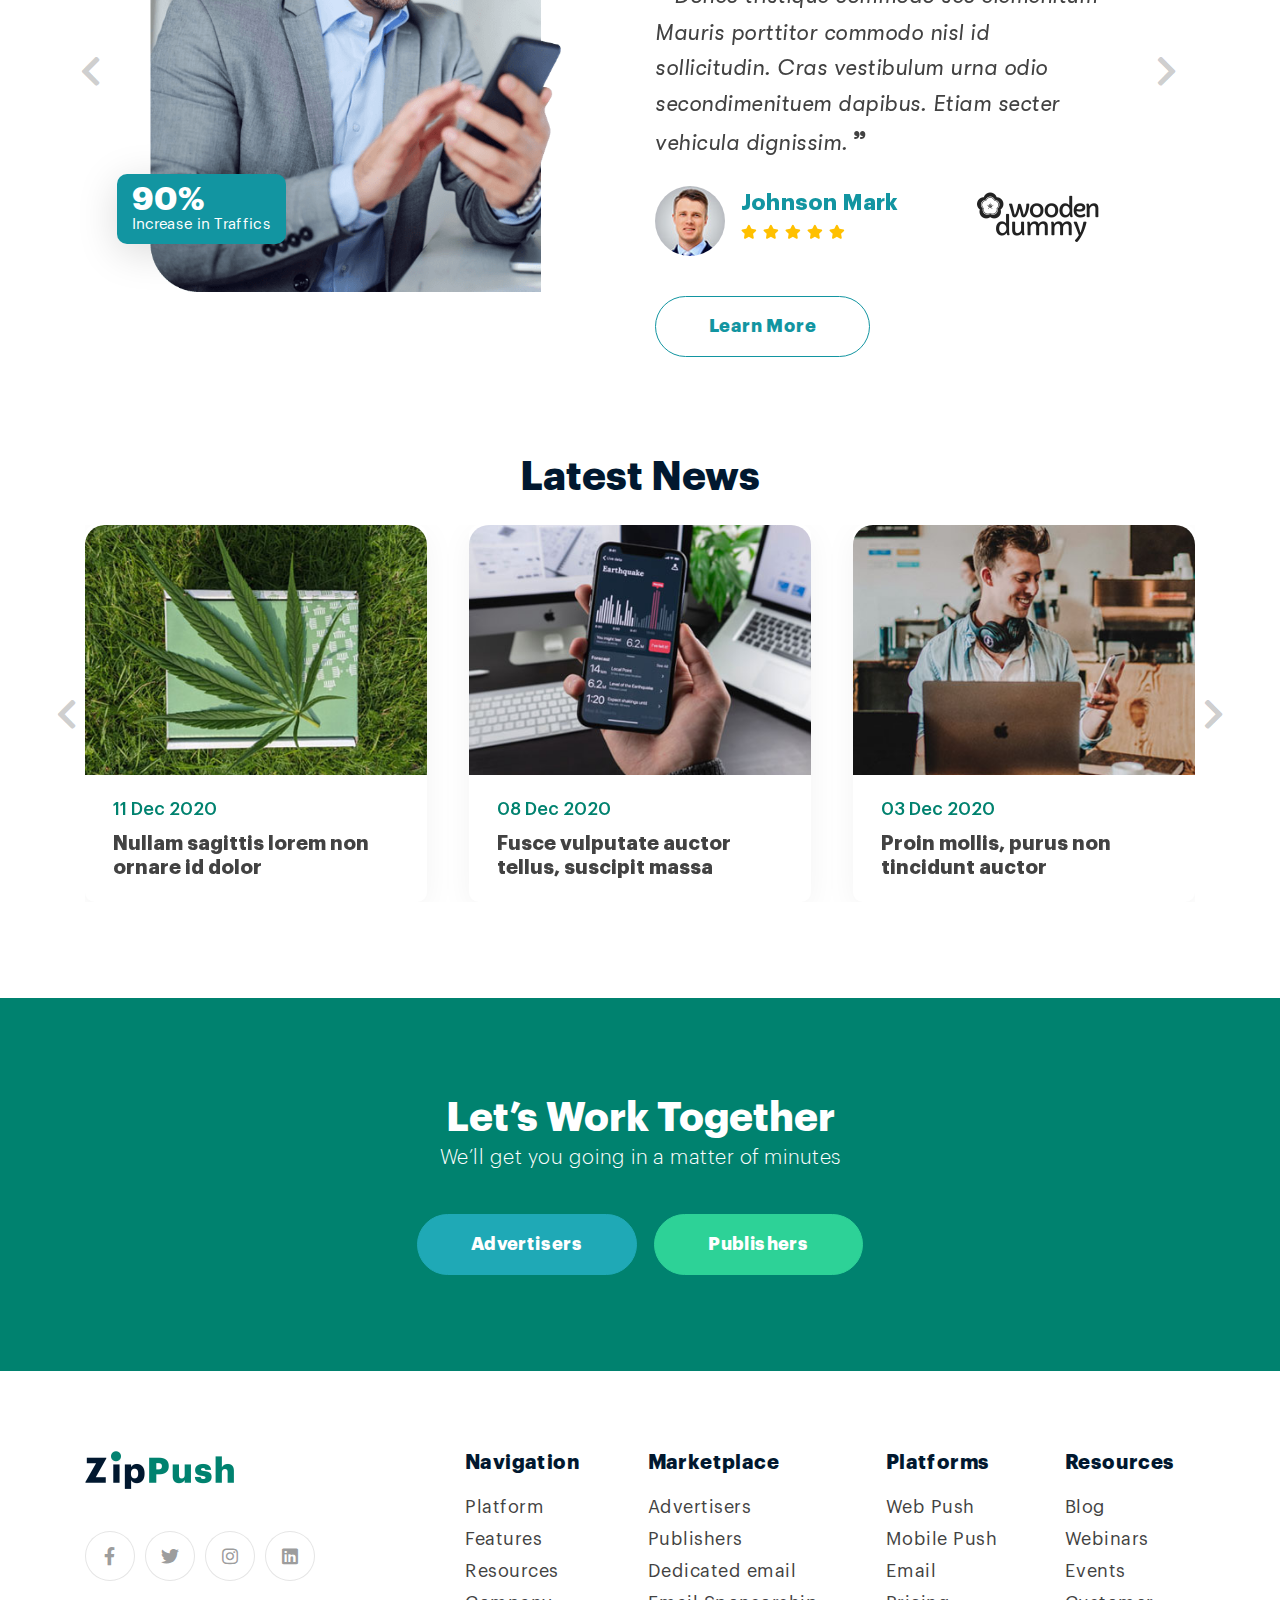
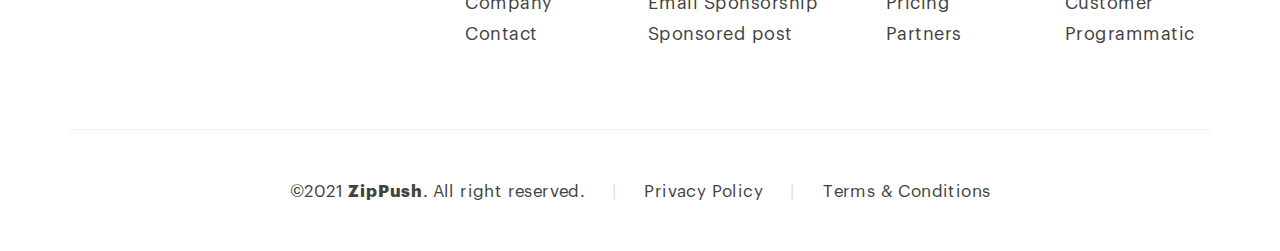
<file: publishers.html>
<!doctype html>
<html lang="en">
	
<head>
		<meta charset="utf-8">
		<meta name="viewport" content="width=device-width, initial-scale=1, shrink-to-fit=no">
        <link rel="icon" type="image/png" href="assets/images/favicon.png" />
        <link rel="stylesheet" href="assets/css/stylesheet.css" />
		<title>ZipPush - Publishers</title>
	</head>
	<body>
		<header class="main-header bg-light">
			<div class="container">
				<nav class="navbar navbar-expand-xl p-0">
					<a class="navbar-brand p-0" href="index.html"><img src="assets/images/logo-zippush.png" alt="ZipPush"></a>
					<button class="navbar-toggler hamburger hamburger--slider" type="button" data-toggle="collapse" data-target="#navbarSupportedContent" aria-controls="navbarSupportedContent" aria-expanded="false" aria-label="Toggle navigation">
						<span class="hamburger-box">
							<span class="hamburger-inner"></span>
						</span>
					</button>

					<div class="collapse navbar-collapse" id="navbarSupportedContent">
						<ul class="navbar-nav ml-xl-auto align-items-xl-center">
							<li class="nav-item">
								<a class="nav-link" href="#">Platform</a>
							</li>
							<li class="nav-item">
								<a class="nav-link" href="#">Features</a>
							</li>
							<li class="nav-item">
								<a class="nav-link" href="#">Resources</a>
							</li>
							<li class="nav-item">
								<a class="nav-link btn btn-outline-primary btn-outline-primary-black" href="advertisers.html">Advertisers</a>
							</li>
							<li class="nav-item">
								<a class="nav-link btn btn-primary" href="publishers.html">Publishers</a>
							</li>
						</ul>
					</div>
				</nav>
			</div>
		</header>
		<main>
			<section class="section-hero section-publisher-hero bg-light">
				<div class="container">
					<div class="row align-items-lg-center">
						<div class="col-lg-5 col-left">
							<h1 class="heading">Publishers</h1>
							<p>Nullam at aliquam elit. Fusce nec ex ipsum tempus finibus nec eget nibh. Morbi ipsum molestie.</p>
							<p>Duis eget pellentesque augue. Vivamus sit id amet ornare risus. Proin vel scelerisque tellus. Aliquam varius metus at neque fringilla rutrum.</p>
							<div class="buttons-wrapper">
								<a class="btn btn-outline-primary" href="#">Learn More</a>
							</div>
						</div>
						<div class="col-lg-7 col-right">
							<div class="feature-image-wrapper">
								<div class="card card-notification cn1">
									<div class="notification-wrapper">
										<div class="message-block">
											<div class="time-stamp">2 min</div>
											<div class="heading">New Collection Launch</div>
											<div class="message"><span class="teal font-weight-medium">20% off!</span> CBD Product new Collection</div>
										</div>
									</div>
								</div>
								<img class="img-publisher-hero img-fluid" src="assets/images/img-publisher-hero.png" alt="">
							</div>
						</div>
					</div>
				</div>
			</section>
			<section class="section-trusted-by-companies">
				<div class="container">
					<div class="row">
						<div class="col text-center">
							<h2 class="heading">Trusted by Companies</h2>
							<!-- Swiper -->
							<div class="swiper-container-wrapper swiper-company-logos-wrapper swiper-outside-next-prev mt-5">
								<div class="swiper-container swiper-company-logos">
									<div class="swiper-wrapper d-flex align-items-center">
										<div class="swiper-slide">
											<div class="logo-wrapper"><img src="assets/images/logo-sendgrid.png" alt=""></div>
										</div><!-- /.swiper-slide -->
										<div class="swiper-slide">
											<div class="logo-wrapper"><img src="assets/images/company-logo.png" alt=""></div>
										</div><!-- /.swiper-slide -->
										<div class="swiper-slide">
											<div class="logo-wrapper"><img src="assets/images/wooden-dummy.png" alt=""></div>
										</div><!-- /.swiper-slide -->
										<div class="swiper-slide">
											<div class="logo-wrapper"><img src="assets/images/logo-dummy.png" alt=""></div>
										</div><!-- /.swiper-slide -->
										<div class="swiper-slide">
											<div class="logo-wrapper"><img src="assets/images/logo-yourlogo.png" alt=""></div>
										</div><!-- /.swiper-slide -->
									</div>
								</div><!-- /.swiper-container -->
								<!-- Add Arrows -->
								<div class="swiper-button-next"><i class="fas fa-chevron-right"></i></div>
								<div class="swiper-button-prev"><i class="fas fa-chevron-left"></i></div>
							</div><!-- /.swiper-container-wrapper.swiper-company-logos-wrapper -->
						</div>
					</div>
				</div>
			</section>
			<section class="section-earnings-influenced-audience section-half-teal-bg">
				<div class="container">
					<div class="row">
						<div class="col-lg-5 col-left">
							<div class="feature-image-wrapper">
								<div class="card card-notification cn1">
									<div class="notification-wrapper notification-has-icon">
										<div class="icon-block"><img src="assets/images/icon-alarm-white.png" alt=""></div>
										<div class="message-block">
											Earnings get Influenced by audience open rate.
										</div>
									</div>
								</div>
								<img class="img-man-holding-mobile-blue-jacket img-fluid" src="assets/images/img-man-holding-mobile-blue-jacket.png" alt="">
							</div>
						</div>
						<div class="col-lg-6 col-right">
							<div class="text-block pt-xl-5">
								<h2 class="heading">MONETIZE their traffic with push notifications</h2>
								<p>Lorem ipsum dolor sit amet, consectetur adipiscing elit sed eiusmod tempor incididunt labore. Proin id, quam dignissim, aliquet mauris in magna.</p>
								<ul class="ul-checked-lead mt-xl-4">
									<li>Control Digital Risks</li>
									<li>Enable Data Compliance</li>
									<li>Easy to Integrate</li>
								</ul>
							</div>
						</div>
					</div>
				</div>
			</section>
			<section class="section-network-to-earn-money pb-0">
				<div class="container">
					<div class="row align-items-lg-center">
						<div class="col-lg-6 col-left">
							<h2 class="heading">Network to earn money from their cannabis Product</h2>
							<p>Nullam at aliquam elit. Fusce nec ex ipsum tempus finibus nec eget nibh. Morbi ipsum molestie.</p>
							<p>Duis eget pellentesque augue. Vivamus sit id amet ornare risus. Proin vel scelerisque tellus. Aliquam varius metus at neque fringilla rutrum.</p>
						</div>
						<div class="col-lg-5 offset-lg-1 col-right">
							<div class="feature-image-wrapper mt-4 mt-xl-0">
								<div class="card card-notification bg-teal cn1">
									<div class="notification-wrapper">
										<div class="message-block">
											<span class="font-weight-bold d-block">$450 / Month</span>Publisher to make money
										</div>
									</div>
								</div>
								<img class="img-zippush-iphone-graph d-block img-fluid mx-auto" src="assets/images/img-zippush-iphone-white.png" alt="">
							</div>
						</div>
					</div>
				</div>
			</section>
			<section class="section-our-features">
				<div class="container">
					<div class="row">
						<div class="col">
							<h2 class="heading text-center mb-5">Our Features</h2>
							<!-- three column list from 992px up. Two col between 768px and 991px. One col for screen 767px below
							 --- uses class "three-cols"
							-->
							<ul class="ul-card-features flex-row flex-wrap three-cols">
								<li>
									<div class="card card-features">
										<div class="card-body">
											<div class="icon-block"><img src="assets/images/icon-monitor.png" alt=""></div>
											<h4 class="heading">Reach Global<br class="d-none d-md-block">Audiences</h4>
											<p>Donec tristique commodo elemenitum Mauris porttitor phasellus nec Vivamus ipsum a magna venenatis non mollis ullamcorper lorem.</p>
										</div>
									</div>
								</li>
								<li>
									<div class="card card-features">
										<div class="card-body">
											<div class="icon-block"><img src="assets/images/icon-growth-bars-circle-outline.png" alt=""></div>
											<h4 class="heading">Analysis<br class="d-none d-md-block">of Results</h4>
											<p>Donec tristique commodo elemenitum Mauris porttitor phasellus nec Vivamus ipsum a magna venenatis non mollis ullamcorper lorem.</p>
										</div>
									</div>
								</li>
								<li>
									<div class="card card-features">
										<div class="card-body">
											<div class="icon-block"><img src="assets/images/icon-bell.png" alt=""></div>
											<h4 class="heading">Automated<br class="d-none d-md-block">Message</h4>
											<p>Donec tristique commodo elemenitum Mauris porttitor phasellus nec Vivamus ipsum a magna venenatis non mollis ullamcorper lorem.</p>
										</div>
									</div>
								</li>
							</ul>
						</div>
					</div>
				</div>
			</section>
			<section class="section-success-stories pb-0">
				<div class="container">
					<div class="row">
						<div class="col-lg-5 col-left">
							<div class="feature-image-wrapper">
								<div class="card card-notification bg-teal2 cn1">
									<div class="notification-wrapper">
										<div class="message-block">
											<span class="stat-value fs-lg d-block">90%</span>Increase in Traffics
										</div>
									</div>
								</div>
								<img class="img-smiling-man-with-glasses-tapping-phone img-fluid" src="assets/images/img-smiling-man-with-glasses-tapping-phone.png" alt="">
							</div>
						</div>
						<div class="col-lg-5 offset-lg-1 col-right">
							<h2 class="heading mt-4 mt-lg-0">Success Stories</h2>
							
							<div class="swiper-container-wrapper swiper-succes-stories-wrapper swiper-outside-next-prev">
								<div class="swiper-container swiper-succes-stories">
									<div class="swiper-wrapper">
										<div class="swiper-slide">
											<div class="card-wrapper">
												<div class="card card-testimonial">
													<div class="testimonial-highlight">Zippush has made engaging our readers fast, simple and effective</div>
													<div class="testimonial-content-block">
														<span class="opening-quotation-mark">&ldquo;</span>
														<span class="testimonial-content">Donec tristique commodo sec elemenitum Mauris porttitor commodo nisl id sollicitudin. Cras vestibulum urna odio secondimenituem dapibus. Etiam secter vehicula dignissim.</span>
														<span class="closing-quotation-mark">&rdquo;</span>
													</div>
													<div class="testimonial-footer-block">
														<div class="testimonial-author-details-block">
															<div class="thumbnail-block">
																<div class="author-thumbnail">
																	<img src="assets/images/user-display-pic2.jpg" alt="">
																</div>
															</div>
															<div class="testimonial-name-block">
																<h5 class="author-name">Johnson Mark</h5>
																<div class="rating-block">
																	<span class="rating-star"><i class="fas fa-star"></i></span>
																	<span class="rating-star"><i class="fas fa-star"></i></span>
																	<span class="rating-star"><i class="fas fa-star"></i></span>
																	<span class="rating-star"><i class="fas fa-star"></i></span>
																	<span class="rating-star"><i class="fas fa-star"></i></span>
																</div>
															</div>
														</div><!-- /.testimonial-author-details-block -->
														<div class="logo-block">
															<div class="logo-thumbnail">
																<img src="assets/images/wooden-dummy.png" alt="">
															</div>
														</div><!-- /.logo-block -->
													</div><!-- /.testimonial-footer-block -->
												</div><!-- /.card.card-testimonial -->
											</div><!-- /.card-wrapper -->
										</div><!-- /.swiper-slide -->
										<div class="swiper-slide">
											<div class="card-wrapper">
												<div class="card card-testimonial">
													<div class="testimonial-highlight">Practically Perfect in every way</div>
													<div class="testimonial-content-block">
														<span class="opening-quotation-mark">&ldquo;</span>
														<span class="testimonial-content">Donec tristique commodo sec elemenitum Mauris porttitor commodo nisl id sollicitudin. Cras vestibulum urna odio secondimenituem dapibus. Etiam secter vehicula dignissim.</span>
														<span class="closing-quotation-mark">&rdquo;</span>
													</div>
													<div class="testimonial-footer-block">
														<div class="testimonial-author-details-block">
															<div class="thumbnail-block">
																<div class="author-thumbnail">
																	<img src="assets/images/user-display-pic4.jpg" alt="">
																</div>
															</div>
															<div class="testimonial-name-block">
																<h5 class="author-name">Viktoria Fowler</h5>
																<div class="rating-block">
																	<span class="rating-star"><i class="fas fa-star"></i></span>
																	<span class="rating-star"><i class="fas fa-star"></i></span>
																	<span class="rating-star"><i class="fas fa-star"></i></span>
																	<span class="rating-star"><i class="fas fa-star"></i></span>
																	<span class="rating-star"><i class="fas fa-star"></i></span>
																</div>
															</div>
														</div><!-- /.testimonial-author-details-block -->
														<div class="logo-block">
															<div class="logo-thumbnail">
																<img src="assets/images/logo-sendgrid.png" alt="">
															</div>
														</div><!-- /.logo-block -->
													</div><!-- /.testimonial-footer-block -->
												</div><!-- /.card.card-testimonial -->
											</div><!-- /.card-wrapper -->
										</div><!-- /.swiper-slide -->
									</div>
								</div><!-- /.swiper-container -->
								<!-- Add Arrows -->
								<div class="swiper-button-next"><i class="fas fa-chevron-right"></i></div>
								<div class="swiper-button-prev"><i class="fas fa-chevron-left"></i></div>
							</div><!-- /.swiper-container-wrapper.swiper-testimonial-wrapper -->
							
							<div class="buttons-wrapper">
								<a class="btn btn-outline-primary" href="#">Learn More</a>
							</div>
						</div>
					</div>
				</div>
			</section>
			<section class="section-posts-compact">
				<div class="container">
					<div class="row">
						<div class="col">
							<h2 class="heading text-center">Latest News</h2>
							<!-- Swiper -->
							<div class="swiper-container-wrapper swiper-posts-compact-wrapper swiper-outside-next-prev mt-0 mt-xl-4">
								<div class="swiper-container swiper-posts-compact">
									<div class="swiper-wrapper">
										<div class="swiper-slide">
											<div class="card card-post-compact">
												<div class="card-header">
													<div class="post-thumbnail"><img src="assets/images/post-feature-image-cannabis.jpg" alt=""></div>
												</div>
												<div class="card-body">
													<p class="post-date">11 Dec 2020</p>
													<h4 class="heading mb-0"><a href="#">Nullam sagittis lorem non ornare id dolor</a></h4>
												</div>
											</div>
										</div><!-- /.swiper-slide -->
										<div class="swiper-slide">
											<div class="card card-post-compact">
												<div class="card-header">
													<div class="post-thumbnail"><img src="assets/images/post-feature-image-mobile-stat-graph-screen.jpg" alt=""></div>
												</div>
												<div class="card-body">
													<p class="post-date">08 Dec 2020</p>
													<h4 class="heading mb-0"><a href="#">Fusce vulputate auctor tellus, suscipit massa</a></h4>
												</div>
											</div>
										</div><!-- /.swiper-slide -->
										<div class="swiper-slide">
											<div class="card card-post-compact">
												<div class="card-header">
													<div class="post-thumbnail"><img src="assets/images/post-feature-image-man-headset-laptop-mobile.jpg" alt=""></div>
												</div>
												<div class="card-body">
													<p class="post-date">03 Dec 2020</p>
													<h4 class="heading mb-0"><a href="#">Proin mollis, purus non tincidunt auctor</a></h4>
												</div>
											</div>
										</div><!-- /.swiper-slide -->
									</div>
								</div><!-- /.swiper-container -->
								<!-- Add Arrows -->
								<div class="swiper-button-next"><i class="fas fa-chevron-right"></i></div>
								<div class="swiper-button-prev"><i class="fas fa-chevron-left"></i></div>
							</div><!-- /.swiper-container-wrapper.swiper-posts-compact-wrapper -->
						</div><!-- /.col -->
					</div><!-- /.row -->
				</div>
			</section>
			<section class="section-cta bg-teal">
				<div class="container">
					<div class="row">
						<div class="col text-center">
							<h2 class="heading mb-3 mb-lg-0">Let’s Work Together</h2>
							<p class="lead">We’ll get you going in a matter of minutes</p>
							<div class="buttons-wrapper">
								<a class="btn btn-primary btn-blue" href="advertisers.html">Advertisers</a>
								<a class="btn btn-primary btn-green" href="publishers.html">Publishers</a>
							</div>
						</div>
					</div>
				</div>
			</section>
		</main>
		<footer class="main-footer">
			<div class="container">
				<div class="row row-footer-nav">
					<div class="col-xl-4 col-left order-2 order-sm-1">
						<div class="navbar-brand-ul-social-wrapper mt-3 mt-sm-0">
							<a class="navbar-brand p-0" href="index.html"><img src="assets/images/logo-zippush.png" alt="ZipPush"></a>
							<ul class="ul-social-round justify-content-center justify-content-sm-start">
								<li><a class="social-nav-link-facebook" href="#" target="_blank"><i class="fab fa-facebook-f"></i></a></li>
								<li><a class="social-nav-link-twitter" href="#" target="_blank"><i class="fab fa-twitter"></i></a></li>
								<li><a class="social-nav-link-instagram" href="#" target="_blank"><i class="fab fa-instagram"></i></a></li>
								<li><a class="social-nav-link-linkedin" href="#" target="_blank"><i class="fab fa-linkedin"></i></a></li>
							</ul>
						</div>
					</div>
					<div class="col-xl-8 col-right order-1 order-sm-2">
						<div class="ul-footer-navs-wrapper justify-content-sm-between">
							<div class="ul-footer-nav-wrapper">
								<h5 class="heading">Navigation</h5>
								<ul class="ul-footer-nav">
									<li><a href="#">Platform</a></li>
									<li><a href="#">Features</a></li>
									<li><a href="#">Resources</a></li>
									<li><a href="#">Company</a></li>
									<li><a href="#">Contact</a></li>
								</ul>
							</div>
							<div class="ul-footer-nav-wrapper">
								<h5 class="heading">Marketplace</h5>
								<ul class="ul-footer-nav">
									<li><a href="#">Advertisers</a></li>
									<li><a href="#">Publishers</a></li>
									<li><a href="#">Dedicated email</a></li>
									<li><a href="#">Email Sponsorship</a></li>
									<li><a href="#">Sponsored post</a></li>
								</ul>
							</div>
							<div class="ul-footer-nav-wrapper">
								<h5 class="heading">Platforms</h5>
								<ul class="ul-footer-nav">
									<li><a href="#">Web Push</a></li>
									<li><a href="#">Mobile Push</a></li>
									<li><a href="#">Email</a></li>
									<li><a href="#">Pricing</a></li>
									<li><a href="#">Partners</a></li>
								</ul>
							</div>
							<div class="ul-footer-nav-wrapper">
								<h5 class="heading">Resources</h5>
								<ul class="ul-footer-nav">
									<li><a href="#">Blog</a></li>
									<li><a href="#">Webinars</a></li>
									<li><a href="#">Events</a></li>
									<li><a href="#">Customer</a></li>
									<li><a href="#">Programmatic</a></li>
								</ul>
							</div>
						</div>
					</div>
				</div>
				<div class="row row-copyright text-center">
					<div class="col">
						&copy;2021 <a class="font-weight-bold" href="index.html">ZipPush</a>. All right reserved. <br class="d-block d-lg-none"> <span class="nav-link-v-separator d-none d-lg-inline">|</span> <a href="#">Privacy Policy</a> <span class="nav-link-v-separator">|</span> <a href="#">Terms &amp; Conditions</a>
					</div>
				</div>
			</div>
		</footer>
    
        <script src="assets/js/jquery-3.2.1.min.js"></script>
        <script src="assets/js/bootstrap.bundle.min.js"></script>
		<!-- script to run carousel -->
        <script src="assets/js/swiper.min.js"></script>
		<!-- script to run menu hamburger icon and other script -->
        <script src="assets/js/custom-scripts.js"></script>
  </body>

</html>
</file>
<file: assets/css/stylesheet.css>
@import url('bootstrap.min.css');
@import url('webfonts.css');
@import url('all.min.css');
@import url('swiper.min.css');
/* ==========================================================================
   Variables/General Styles
   ========================================================================== */
:root {
  --blue: #1fa9b6;
  --blue-hover: #24b2bf;
  --body-text-color: #424242;
  --green: #2dd297;
  --green-hover: #2ed8a3;
  --heading-color: #01182f;
  --light-gray: #f6f6f6;
  --light-teal: #eefafb;
  --teal-nav-link: #00826f;
  --teal-button: #038371;/* teal color on button */
  --teal-button-hover: #01a18f;/* teal color on button */
  --teal: #1295a1;/* teal color on p.lead, primary-outline */
  --teal-mouseover: #01a18f;
  --teal-mouseover2: #08c4dd;
  --next-prev-mouseover2: #1294a0;
  --yellow: #ffc000;
  --facebook: #0074ee;
  --instagram: #d6249f;
  --linkedin: #0077b7;
  --twitter: #08c4dd;
}
.bg-light-gray {
  background-color: var(--light-gray);}
.bg-teal {
  background-color: var(--teal-nav-link);}
.bg-teal2 {
  background-color: var(--teal);}
.teal {
  color: var(--teal-nav-link);}
.teal2 {
  color: var(--teal);}

.font-weight-medium {
  font-weight: 500;}
.font-semi-bold {
  font-weight: 600;}

.hamburger {
  padding: 5px;
  display: inline-block;
  cursor: pointer;
  transition-property: opacity, filter;
  transition-duration: 0.15s;
  transition-timing-function: linear;
  font: inherit;
  color: inherit;
  text-transform: none;
  background-color: transparent;
  border: 0;
  margin: 0;
  overflow: visible; }
  .hamburger:hover {
    opacity: 1; }
  .hamburger.is-active:hover {
    opacity: 1; }
  .hamburger.is-active .hamburger-inner,
  .hamburger.is-active .hamburger-inner::before,
  .hamburger.is-active .hamburger-inner::after {
    background-color: var(--teal-nav-link); }

.hamburger-box {
  width: 36px;
  height: 20px;
  display: inline-block;
  position: relative; }

.hamburger-inner {
  display: block;
  top: 50%;
  margin-top: -2px; }
  .hamburger-inner,
  .hamburger-inner::before,
  .hamburger-inner::after {
    width: 36px;
    height: 3px;
    background-color: var(--body-text-color);
    border-radius: 4px;
    position: absolute;
    transition-property: transform;
    transition-duration: 0.15s;
    transition-timing-function: ease; }
  .hamburger-inner::before,
  .hamburger-inner::after {
    content: "";
    display: block; }
  .hamburger-inner::before {
    top: -10px; }
  .hamburger-inner::after {
    bottom: -10px; }  

.hamburger:hover .hamburger-inner,
.hamburger:hover .hamburger-inner::before,
.hamburger:hover .hamburger-inner::after {
  background-color: var(--teal-nav-link);}

	
/* hamburger--slider */
.hamburger--slider .hamburger-inner {
  top: 2px; }
  .hamburger--slider .hamburger-inner::before {
    top: 10px;
    transition-property: transform, opacity;
    transition-timing-function: ease;
    transition-duration: 0.15s; }
  .hamburger--slider .hamburger-inner::after {
    top: 20px; }

.hamburger--slider.is-active .hamburger-inner {
  transform: translate3d(0, 10px, 0) rotate(45deg); }
  .hamburger--slider.is-active .hamburger-inner::before {
    transform: rotate(-45deg) translate3d(-5.71429px, -6px, 0);
    opacity: 0; }
  .hamburger--slider.is-active .hamburger-inner::after {
    transform: translate3d(0, -20px, 0) rotate(-90deg); }
	

.swiper-button-next:after,
.swiper-container-rtl .swiper-button-prev:after,
.swiper-button-prev:after, .swiper-container-rtl .swiper-button-next:after {
  display: none;}
  
.swiper-button-next,
.swiper-button-prev {
  color: rgba(0,0,0,0.2);
  font-size: 2.125rem;}
  .swiper-button-next:focus,
  .swiper-button-prev:focus {
    outline: -webkit-focus-ring-color auto 0;}
  .swiper-button-next:hover,
  .swiper-button-prev:hover {
    color: var(--teal-mouseover2);}
	
/* ==========================================================================
   Bootstrap Overrides
   ========================================================================== */
body {
  color: var(--body-text-color);
  font-family: 'Graphik',-apple-system,BlinkMacSystemFont,"Segoe UI",Roboto,"Helvetica Neue",Arial,"Noto Sans",sans-serif,"Apple Color Emoji","Segoe UI Emoji","Segoe UI Symbol","Noto Color Emoji";
  font-size: 1.125rem;
  line-height: 1.6;}   
a {
  color: var(--teal-nav-link);
  transition: 0.3s;}
  a:hover {
    color: var(--teal-mouseover);
	text-decoration: none;}
	
p, li {
  letter-spacing: 0.5px;}
	
.h1,
.h2,
.h3,
.h4,
.h5,
.h6,
h1,
h2,
h3,
h4,
h5,
h6 {
  color: var(--heading-color);
  font-weight: bold;
  margin-bottom: 1rem;}
.h1,
h1 {
  font-size: 3.75rem;
  margin-bottom: 1.5rem;}
.h2,
h2 {
  font-size: 2.5rem;
  margin-bottom: 1.5rem;}
  
.lead {
  font-size: 1.25rem;}
  
.bg-light {
  background-color: var(--light-gray)!important;}

.bg-teal p,
.bg-teal li,
.bg-teal .message-block {
  color: #fff;}
  
.navbar-brand img {
  width: 150px;
  height: 38px;}
  
.navbar .nav-link {
  color: var(--body-text-color);
  font-size: 1rem;
  font-weight: 500;
  letter-spacing: 0.4px;}
  .navbar .nav-link.btn {
	font-weight: bold;}
  .navbar .nav-link:hover {
    color: var(--teal);}
    .navbar .btn-primary,
    .navbar .btn-primary:hover {
      color: #fff;}

.main-header .navbar .nav-link {
  padding: 0.25rem 1rem;}
  .main-header .navbar .nav-link.btn {
	padding: 0.875rem 2.125rem;}

.main-header .dropdown-menu {
  color: var(--body-text-color);
  border-width: 0;
  box-shadow: 0 0 1.5rem rgba(0, 0, 20, 0.05);
  margin-top: 0.5rem;}
  
.dropdown-item:focus,
.dropdown-item:hover {
  color: var(--teal);
  background-color: var(--light-teal);}
.dropdown-item.active,
.dropdown-item:active {
  color: var(--teal);
  background-color: var(--light-teal);}
  
button:focus {
  outline: 0 auto -webkit-focus-ring-color;}

.btn {
  border-radius: 50px;
  font-size: 1.125rem;
  font-weight: bold;
  letter-spacing: 0.4px;
  padding: 1rem 3.3125rem;}
  .btn.focus,
  .btn:focus {
    box-shadow: 0 0 0 0.2rem rgba(0,123,255,0);}
	
.btn-primary {
  background-color: var(--teal-button);
  border-color: var(--teal-button);}
  .btn-primary:hover,
  .btn-primary:not(:disabled):not(.disabled).active,
  .btn-primary:not(:disabled):not(.disabled):active,
  .show>.btn-primary.dropdown-toggle {
    background-color: var(--teal-mouseover);
    border-color: var(--teal-mouseover);}
  .btn-primary.focus,
  .btn-primary:focus {
    background-color: var(--teal-mouseover);
    border-color: var(--teal-mouseover);
    box-shadow: 0 0 0 0.2rem rgba(38,143,255,0);}
  .btn-primary.btn-blue {
    background-color: var(--blue);
    border-color: var(--blue);}
    .btn-primary.btn-blue:hover,
    .btn-primary.btn-blue:not(:disabled):not(.disabled).active,
    .btn-primary.btn-blue:not(:disabled):not(.disabled):active,
    .show>.btn-primary.btn-blue.dropdown-toggle {
      background-color: var(--blue-hover);
      border-color: var(--blue-hover);}
  .btn-primary.btn-green {
    background-color: var(--green);
    border-color: var(--green);}
    .btn-primary.btn-green:hover,
    .btn-primary.btn-green:not(:disabled):not(.disabled).active,
    .btn-primary.btn-green:not(:disabled):not(.disabled):active,
    .show>.btn-primary.btn-green.dropdown-toggle {
      background-color: var(--green-hover);
      border-color: var(--green-hover);}
	
.btn-outline-primary {
  color: var(--teal);
  border-color: var(--teal);}
  .btn-outline-primary:hover,
  .btn-outline-primary:not(:disabled):not(.disabled).active,
  .btn-outline-primary:not(:disabled):not(.disabled):active,
  .show>.btn-outline-primary.dropdown-toggle,
  .navbar .btn-outline-primary:hover,
  .navbar .btn-outline-primary:not(:disabled):not(.disabled).active,
  .navbar .btn-outline-primary:not(:disabled):not(.disabled):active,
  .navbar .show>.btn-outline-primary.dropdown-toggle {
    color: var(--teal-mouseover);
    background-color: transparent;
    border-color: var(--teal-mouseover);}
	
.btn-outline-primary.btn-outline-primary-black {
  color: var(--body-text-color);
  border-color: rgba(0,0,0,0.12);}
  
.btn-primary:not(:disabled):not(.disabled).active:focus,
.btn-primary:not(:disabled):not(.disabled):active:focus,
.show>.btn-primary.dropdown-toggle:focus,
.btn-outline-primary.focus,
.btn-outline-primary:focus,
.btn-outline-primary:not(:disabled):not(.disabled).active:focus,
.btn-outline-primary:not(:disabled):not(.disabled):active:focus,
.show>.btn-outline-primary.dropdown-toggle:focus {
  box-shadow: 0 0 0 0.2rem rgba(0,123,255,0);}

.card {
  border-radius: 0.625rem;
  border-width: 0;
  box-shadow: 0 0.5rem 2rem 0 rgba(0, 0, 0, 0.05);}
  

/* ==========================================================================
   Custom CSS
   ========================================================================== */
.nav-link-v-separator {
  color: #d9d9d9;
  margin-left: 10px;
  margin-right: 10px;}
  
.main-header {
  padding-top: 1.5rem;
  padding-bottom: 1.5rem;}
  
.buttons-wrapper>.btn {
  margin-right: 0.75rem;}
  .buttons-wrapper>.btn:only-child,
  .buttons-wrapper>.btn:last-child {
    margin-right: 0;}
.bg-teal,
  .bg-teal .h1,
  .bg-teal .h2,
  .bg-teal .h3,
  .bg-teal .h4,
  .bg-teal .h5,
  .bg-teal .h6,
  .bg-teal h1,
  .bg-teal h2,
  .bg-teal h3,
  .bg-teal h4,
  .bg-teal h5,
  .bg-teal h6,
  .bg-teal.card-notification,
.bg-teal2,
  .bg-teal2 .h1,
  .bg-teal2 .h2,
  .bg-teal2 .h3,
  .bg-teal2 .h4,
  .bg-teal2 .h5,
  .bg-teal2 .h6,
  .bg-teal2 h1,
  .bg-teal2 h2,
  .bg-teal2 h3,
  .bg-teal2 h4,
  .bg-teal2 h5,
  .bg-teal2 h6,
  .bg-teal2.card-notification,
  .section-half-teal-bg .col-right .h1,
  .section-half-teal-bg .col-right .h2,
  .section-half-teal-bg .col-right .h3,
  .section-half-teal-bg .col-right .h4,
  .section-half-teal-bg .col-right .h5,
  .ssection-half-teal-bg .col-right .h6,
  .section-half-teal-bg .col-right h1,
  .section-half-teal-bg .col-right h2,
  .section-half-teal-bg .col-right h3,
  .section-half-teal-bg .col-right h4,
  .section-half-teal-bg .col-right h5,
  .section-half-teal-bg .col-right h6 {
    color: #fff; }

.card-content p {
  line-height: 1.6;}
  .card-content p:last-of-type {
    margin-bottom: 0;}

.card-notification {
  box-shadow: 0 0.5rem 2.5rem 0 rgba(0, 0, 0, 0.15);
  color: #000;
  letter-spacing: 0.3px;
  max-width: 280px;
  padding: 0.625rem 0.9375rem 0.625rem;}
  .notification-wrapper {
    position: relative;}
  .card-notification .heading {
    display: block;
	font-size: 1.0625rem;
	font-weight: bold;
    line-height: 1.2;
	margin-bottom: 0.125rem;
	padding-right: 50px;}
  .card-notification .time-stamp {
	color: #909090;
	font-size: 12px;
	position: absolute;
	top: 1px;
	right: 0;}
  .card-notification .icon-block {
	background-color: var(--teal-nav-link);
    display: -ms-flexbox;
    display: flex;
    -ms-flex-align: center;
    align-items: center;
    width: 2.5rem;
    height: 2.5rem;
    border-radius: 3.125rem;
    margin-right: 0.5rem;
    -ms-flex: 0 0 2.5rem;
    flex: 0 0 2.5rem;
    max-width: 2.5rem;}
    .card-notification .icon-block img {
	  margin-left: auto;
	  margin-right: auto;
      width: 1.5rem;
	  height: 1.5rem;}
  .card-notification .message-block {
	font-size: 0.9375rem;
    line-height: 1.2;
	position: relative;}
  .card-notification .logo-block {
    width: 50px;}
    .card-notification .logo-block img {
	  width: 100%;}
	  
  .card-notification .message-block.message-with-logo {
    min-height: 58px;}
    .card-notification .message-block.message-with-logo .heading,
    .card-notification .message-block.message-with-logo .message {
      padding-right: 60px;}
    .card-notification .message-block.message-with-logo .logo-block {
      position: absolute;
	  top: 18px;
	  right: 0;}
  
.notification-has-icon {
  display: -ms-flexbox;
  display: flex;
  padding-bottom: 0.25rem;}
  .notification-has-icon .message-block {
    -ms-flex: 0 0 calc(100% - 3rem);
    flex: 0 0 calc(100% - 3rem);
    max-width: calc(100% - 3rem);
	padding-top: 0.1875rem;}

  
.card-features {
  width: 100%;
  height: 100%;
  text-align: center;}
.card-features .card-body {
  height: 100%;
  padding: 2.5rem 3rem;}
  .card-features .icon-block {
    margin-bottom: 0.5rem;}
  .card-features .heading {
    margin-bottom: 1rem;}
  .card-features .icon-block img {
	width: 120px;
    height: auto;}

.card-post-compact .heading {
  font-size: 1.25rem;}
  .card-post-compact .heading a {
    color: var(--body-text-color);}
  .card-post-compact .heading a:hover {
    color: var(--teal-mouseover);}
.card-post-compact .card-header {
  padding: 0;
  background-color: rgba(0,0,0,0);
  border-bottom-width: 0;}
.card-post-compact .card-body {
  padding: 1.25rem 1.75rem 1.375rem 1.75rem;}
.card-post-compact .post-thumbnail {
  border-top-left-radius: 1.25rem;
  border-top-right-radius: 1.25rem;
  height: 250px;
  overflow: hidden;}
  .card-post-compact .post-thumbnail img {
    width: 100%;
    height: 100%;
    object-fit: cover;}
.card-post-compact .post-date {
  color: var(--teal-nav-link);
  font-size: 1.125rem;
  font-weight: 500;
  letter-spacing: 0;
  margin-bottom: 0.5rem;}

.feature-image-wrapper {
  position: relative;}
  .feature-image-wrapper .card-notification {
    position: absolute;}
  .feature-image-wrapper .ul-notifications .card-notification {
    position: relative;}

.img-zippush-iphone-graph {
  width: 320px;
  height: auto;}
	
section {
  padding-top: 6rem;
  padding-bottom: 6rem;}

.buttons-wrapper {
  margin-top: 2.5rem;}
  
.section-hero .card-notification .icon-block {
  background-color: var(--teal);}
	
.section-home-hero {
  padding-top: 1rem;
  padding-bottom: 0;}
  .section-home-hero .upper-lead {
	color: var(--teal);
	font-weight: 600;
	letter-spacing: 2px;}
	
.section-how-it-works {
  padding-bottom: 4rem;}

.section-half-teal-bg {
  color: #fff;
  overflow: hidden;
  position: relative;}
  .section-half-teal-bg:after {
	background-color: var(--teal);
	content: '';
	display: block;
	width: 100%;
    height: 100%;
    position: absolute;
    z-index: -1;}
  .ssection-half-teal-bg>.container {
    position: relative;
	z-index: 1;}

.section-reach-millions .card-notification {
  max-width: 350px;}
.section-earnings-influenced-audience .card-notification {
  max-width: 300px;}
  .section-reach-millions .card-notification {
    top: 19.6275rem;
    left: -1rem;}
  .section-earnings-influenced-audience .card-notification {
    top: 19.5rem;
    left: -1rem;}

  
/* Homepage Section Testimonial
   ========================================================================== */
.testimonial-highlight {
  color: var(--heading-color);
  font-size: 1.5rem;
  font-weight: bold;
  letter-spacing: 0.2px;
  margin-bottom: 0.75rem;}
  
.opening-quotation-mark,
.closing-quotation-mark {
  font-family: 'GT Walsheim Pro';}
  .opening-quotation-mark,
  .closing-quotation-mark {
    line-height: 1.6;
    font-size: 1.625rem;
    font-weight: bold;}
  .testimonial-content {
    font-size: 1.375rem;
    font-style: oblique;
	letter-spacing: 0.5px;
    line-height: 1.6;}

.author-thumbnail {
  width: 70px;
  height: 70px;
  overflow: hidden;
  border-radius: 3.125rem;}
  .author-thumbnail img {
    width: 100%;
	height: auto;}

.author-name,
.author-name a {
  color: var(--teal);
  font-size: 1.375rem;
  font-weight: bold;
  letter-spacing: 0.2px;
  margin-bottom: 0;}
  .author-name a:hover {
  color: var(--teal);}
  
.rating-star {
  color: var(--yellow);
  font-size: 0.875rem;
  margin-right: 0.0625rem;}

.testimonial-name-block {
  padding-top: 0.25rem;}
  
.testimonial-content-block {
  font-family: 'GT Walsheim Pro';
  margin-bottom: 1.5rem;}
  
.testimonial-author-details-block,
.testimonial-footer-block {
  display: -ms-flexbox;
  display: flex;}
  .testimonial-author-details-block .thumbnail-block {
    margin-right: 1rem;}
    .testimonial-footer-block .logo-thumbnail {
	  margin-top: 0.375rem;}
    .testimonial-footer-block .logo-thumbnail img {
      max-width: 124px;
      height: auto;}
	  
.swiper-container-wrapper {
  position: relative;}
  
.card-testimonial {
  border-radius: 1.25rem;
  padding: 2rem 2.5rem;}
  	
.swiper-testimonial {
  padding: 0.5rem;} 
  .swiper-testimonial .card-wrapper {
    padding: 1.25rem;} 
  .swiper-outside-next-prev .swiper-button-prev,
  .swiper-outside-next-prev .swiper-container-rtl .swiper-button-next {
    left: -1rem;}
  .swiper-outside-next-prev .swiper-button-next,
  .swiper-outside-next-prev .swiper-container-rtl .swiper-button-prev {
    right: -1rem;} 

/* END Homepage Section Testimonial */

.stat-value.fs-lg {
  font-size: 2rem;
  font-weight: bold;
  line-height: 1;}

.ul-notifications {
  -webkit-transition: 0.3s;
  -o-transition: 0.3s;
  transition: 0.3s;}
  .ul-notifications>li {
    margin-bottom:2rem;
    opacity: 0;
    position: relative;
    top: 1.5rem;
    -webkit-transition-duration: 0.5s;
    -o-transition-duration: 0.5s;
    transition-duration: 0.5s;
    -webkit-transition-delay: 1s;
    -o-transition-delay: 1s;
    transition-delay: 1s;}
	.ul-notifications>li.fadeup {
      opacity: 1;
      top: 0;}
.section-advertiser-hero .img-advertiser-hero-image {
  width: 460px;}
.section-advertiser-hero .ul-notifications {
  position: absolute;
  top: 3rem;
  right: 0;}
	
.section-network-to-earn-money .card-notification {
  top: 6.25rem;} 
	
.section-our-features {
  background-image: url(../images/img-mobile-on-desk.jpg);
  background-position: top center;
  background-repeat: no-repeat;
  background-size: cover;
  padding-bottom: 5rem;}
 
  .section-high-performing .feature-image-wrapper .card-notification {
    max-width: 320px;}
    .section-high-performing .card-notification {
      top: 7.75rem;
      left: 1.5rem;}
	  
.section-publisher-hero .feature-image-wrapper .card-notification {
  top: 9rem;}

.section-success-stories .feature-image-wrapper .cn1 {
  bottom: 3rem;}
	
.swiper-company-logos .logo-wrapper img {
  display: block;
  margin-right: auto;
  margin-left: auto;
  max-width: 120px;}

.swiper-succes-stories .card {
  box-shadow: 0 0.5rem 2rem 0 rgba(0, 0, 0, 0);
  padding: 0;}

/* Tabbed Carousel
   ========================================================================== */ 
.wizard {
  position: relative;}
.tabbed-carousel-cannabis-users {
  margin-top: 1.5rem;}
  .tabbed-carousel-cannabis-users .btn-prev-next {
    color: rgba(0,0,0,0.2);
    font-size: 2.125rem;
    padding: 0.125rem 0.5rem;
    position: absolute;
    top: 50%;}
    .tabbed-carousel-cannabis-users .btn-prev-next:hover {
      color: var(--teal-mouseover2);}
    .tabbed-carousel-cannabis-users .btn-prev {
      left: 0;}
    .tabbed-carousel-cannabis-users .btn-next {
      right: 0;}
  .tabbed-carousel-cannabis-users .nav-tabs {
    border-bottom-width: 0;
    -ms-flex-align: center;
    align-items: center;
    -ms-flex-pack: center;
    justify-content: center;}
    .tabbed-carousel-cannabis-users .nav-tabs .author-thumbnail-wrapper {
      background-color: #fff;
      border: 2px solid #fff;
      width: 90px;
      height: 90px;}
      .tabbed-carousel-cannabis-users .nav-tabs .author-thumbnail {
	    display: block;
        width: 70px;
        height: 70px;
        margin-left: auto;
        margin-right: auto;}
    .tabbed-carousel-cannabis-users .nav-tabs img {
      filter: grayscale(100%);}
    .tabbed-carousel-cannabis-users .nav-tabs a:hover img {
      filter: none;}
  .tabbed-carousel-cannabis-users .nav-tabs .author-thumbnail-wrapper,
  .tabbed-carousel-cannabis-users .pane-block .thumbnail-block {
    background-color: #fff;
    border: 2px solid #fff;
    border-radius: 50%;
    -ms-flex-align: center;
    align-items: center;
    display: -ms-flexbox;
    display: flex;
    margin-left: auto;
    margin-right: auto;
    margin-bottom: 1rem;
    width: 100px;
    height: 100px;}
    .tabbed-carousel-cannabis-users .nav-tabs .active .author-thumbnail-wrapper,
    .tabbed-carousel-cannabis-users .pane-block .thumbnail-block {
      border: 2px solid var(--next-prev-mouseover2);}
    .tabbed-carousel-cannabis-users .pane-block .rating-block {
      margin-top: -6px;}
    .tabbed-carousel-cannabis-users .pane-block .author-thumbnail {
      margin-left: auto;
      margin-right: auto;
      width: 80px;
      height: 80px;}
  .tabbed-carousel-cannabis-users .name-block {
    margin-bottom: 0.25rem;}
  .tabbed-carousel-cannabis-users .author-name {
    color: #000;}

.tabbed-carousel-cannabis-users .nav-tabs .active .author-thumbnail-wrapper .author-thumbnail {
  width: 80px;
  height: 80px;}
  .tabbed-carousel-cannabis-users .nav-tabs .active .author-thumbnail img {
    filter: none;}
	
.tabbed-carousel-cannabis-users .tab-content {
    padding: 0 4rem;}
/* END tabbed carousel */ 

.main-footer {
  padding-top: 5rem;}
  .main-footer .navbar-brand {
     margin-bottom: 2.625rem;} 
  .main-footer .nav-link-v-separator {
    margin-left: 22px;
    margin-right: 22px;}
  .main-footer a {
    color: var(--body-text-color);}
    .main-footer a:hover {
      color: var(--teal-mouseover);}
	  
.row-copyright {
  border-top: 1px solid rgba(0,0,0,0.07);
  font-size: 1.0625rem;
  letter-spacing: 0.4px;
  padding-top: 3rem;
  padding-bottom: 2.875rem;} 
  
.ul-excellence-stat,
.ul-checked-lead,
.ul-card-features,
.ul-footer-nav,
.ul-notifications,
.ul-how-it-works, 
.ul-social-round {
  list-style-type: none;
  padding: 0;}

.ul-checked-lead>li {
  font-size: 1.25rem;
  font-weight: bold;
  letter-spacing: 0.4px;
  margin-bottom: 0.75rem;
  padding-left: 41px;
  position: relative;}	
  .ul-checked-lead>li:before {
	content: '';
    background-image: url(../images/icon-check-circle-outline-white.png);
    background-position: top left;
    background-repeat: no-repeat;
    background-size: 28px auto;
	display: block;
	width: 1.75rem;
	height: 1.75rem;
	position: absolute;
	top: 2px;
	left: 0;}
	
.ul-card-features {
  display: -ms-flexbox;
  display: flex;
  -ms-flex-wrap: wrap;
  flex-wrap: wrap;
  margin-bottom: 0;
  width: 100%;}
  .ul-card-features>li {
	height: 100%;
	letter-spacing: 0.5px;
    margin-bottom: 3rem;}

.ul-how-it-works {
  text-align: center;}
  .ul-how-it-works>li {
    margin-bottom: 3rem;
	position: relative;}
    .ul-how-it-works>li:first-child {
      margin-left: 0;}
    .ul-how-it-works>li:after {
      content: '';
	  display: block;
	  position: absolute;}
    .ul-how-it-works>li:last-child:after {
	  display: none;}
  .ul-how-it-works .icon-block {
	margin: 0 auto 1.25rem;
	width: 160px;}
  .ul-how-it-works .icon-block img {
    width: 100%;
	height: auto;}
  .ul-how-it-works .heading {
    letter-spacing: 0.2px;
	margin-bottom: 0.75rem;}

.ul-excellence-stat {
  font-size: 1.25rem;
  margin-top: 3rem;}
  .ul-excellence-stat>li {
    margin-bottom: 1.75rem;
	position: relative;}
  .ul-excellence-stat .stat-block {
    font-size: 3.5rem;
	font-weight: 600;
	line-height: 0.8;}
	
.ul-social-round {
  display: -ms-flexbox;
  display: flex;}
  .ul-social-round>li {
    margin-right: 0.625rem;}
    .ul-social-round>li:last-child {
      margin-right: 0.625rem;}
  .ul-social-round a {
	background-color: #fff;
	border: 1px solid rgba(0,0,0,0.1);
	border-radius: 3.125rem;
    color: rgba(130,130,130,0.8);
    -ms-flex-align: center;
    align-items: center;
    display: -ms-flexbox;
    display: flex;
	height: 3.125rem;
	width: 3.125rem;}
      .ul-social-round a:hover {
	    color: #fff;
		font-size: 1.375rem;
	    border-color: transparent;}
	  .ul-social-round a.social-nav-link-facebook:hover {
	    background-color: var(--facebook);}
	  .ul-social-round a.social-nav-link-twitter:hover {
	    background-color: var(--twitter);}
	  .ul-social-round a.social-nav-link-instagram:hover {
        background: var(--instagram);
        background: radial-gradient(circle at 30% 107%, #fdf497 0%, #fdf497 5%, #fd5949 45%,#d6249f 60%,#285AEB 90%);
		background-size: 150% 150%;
	    background-color: transparent}
	  .ul-social-round a.social-nav-link-linkedin:hover {
	    background-color: var(--linkedin);}
	.ul-social-round a i {
      margin-left: auto;
      margin-right: auto;}
	  
.row-footer-nav {
  padding-bottom: 1.75rem;}

.ul-footer-nav {
  margin-bottom: 2rem}
  .ul-footer-nav>li {
    margin-bottom: 0.1875rem}

.ul-footer-navs-wrapper {
  display: -ms-flexbox;
  display: flex;
  letter-spacing: 0.4px;}
.ul-footer-nav-wrapper .heading {
  margin-bottom: 1.125rem;}


/* ==========================================================================
   Responsive
   ========================================================================== */
@media (min-width: 768px) {   
  .testimonial-footer-block {
    -ms-flex-pack: justify;
    justify-content: space-between;}
	
  .tabbed-carousel-cannabis-users .pane-block .thumbnail-block  {
    display: none;}
	
  .ul-card-features.two-cols>li,
  .ul-card-features.three-cols>li {
	width: calc(50% - 1.5rem);}
  .ul-card-features.two-cols>li:nth-child(odd),
  .ul-card-features.three-cols>li:nth-child(odd) {
	margin-right: 1.5rem;}
  .ul-card-features.two-cols>li:nth-child(even),
  .ul-card-features.three-cols>li:nth-child(even) {
	margin-left: 1.5rem;}
	
  .ul-card-features.two-cols .card-features .card-body,
  .ul-card-features.three-cols .card-features .card-body {
    padding: 1.5rem 2rem;}
}

@media (min-width: 992px) {
	  
  .ul-how-it-works>li {
	margin-left: 6rem;}
    .ul-how-it-works>li:after {
      background-image: url(../images/arrow-hori.png);
	  background-repeat: no-repeat;
	  background-size: cover;
	  width: 100px;
	  height: 24px;
      top: 8rem;
      left: 99%;}
	
  .ul-card-features.three-cols>li {
	width: calc(32.4% - 1.5rem);}
  .ul-card-features.three-cols>li:nth-child(odd) {
	margin-right: 0;}
  .ul-card-features.three-cols>li:nth-child(even) {
	margin-left: 0;}
  .ul-card-features.three-cols>li:nth-child(3n+1) {
	margin-right: 1.5rem;}
  .ul-card-features.three-cols>li:nth-child(3n+2) {
	margin-left: 1.5rem;
	margin-right: 1.5rem;}
  .ul-card-features.three-cols>li:nth-child(3n+3) {
	margin-left: 1.5rem;}
	
  .ul-excellence-stat .stat-block {
    font-size: 4.25rem;}
	
  .section-half-teal-bg {
    padding-bottom: 5rem;}
	
  .section-half-teal-bg:after {
	top: 0;
    left: 23%;}
    .section-half-teal-bg .img-man-with-mobile-phone {
      margin-top: -4rem;}
    .section-half-teal-bg .img-smiling-man-holding-mobile-phone {
      margin-top: -3rem;}
    .section-half-teal-bg .img-man-holding-mobile-blue-jacket {
      margin-top: -4rem;}
  .section-half-teal-bg .text-block {
	padding-top: 1rem;
    padding-left: 2rem;}
	
  .section-advertiser-hero .feature-image-wrapper {
    margin-left: -3.5rem;}
	
  .section-success-stories {
    padding-top: 8rem;}
    .section-success-stories .feature-image-wrapper {
      margin-top: -3rem;}
	  
  .section-success-stories .swiper-outside-next-prev .swiper-button-prev,
  .section-success-stories .swiper-outside-next-prev .swiper-container-rtl .swiper-button-next {
    left: -3rem;}
}

@media (min-width: 1200px) {
  .main-header .navbar-nav .nav-item {
    margin-right: 1rem;}
	.main-header .navbar .nav-link.btn {
	  margin-left: 0.25rem;
	  margin-right: 0.25rem;}
    .main-header .navbar-nav .nav-item:last-child {
      margin-right: 0;}
		
  .section-home-hero .text-block {
    margin-top: -8rem;}
	
  .section-half-teal-bg {
    padding-bottom: 6rem;}
	
  .section-half-teal-bg:after {
    left: 25%;}
  .section-half-teal-bge .feature-image-wrapper>img {
    margin-top: -5rem;}
  .section-half-teal-bg .text-block {
    padding-left: 1rem;}
		
  .section-high-performing {
	padding-top: 4rem;
    padding-bottom: 4rem;}
    .section-high-performing .card-notification {
    top: 6em;}
	
  .section-machine-learning {
    padding-bottom: 5rem;}
	
  .swiper-outside-next-prev .swiper-button-prev,
  .swiper-outside-next-prev .swiper-container-rtl .swiper-button-next {
    left: -2rem;}
  .swiper-outside-next-prev .swiper-button-next,
  .swiper-outside-next-prev .swiper-container-rtl .swiper-button-prev {
    right: -2rem;} 
	
  .section-advertiser-hero .feature-image-wrapper {
    margin-left: -3rem;}
	.section-advertiser-hero .ul-notifications {
      top: 4rem;}

  .section-advertiser-hero,
  .section-publisher-hero {
    padding-top: 1rem;
	padding-bottom: 2rem;}
	  
  .section-network-to-earn-money .card-notification {
    max-width: 270px;}
	
  .section-success-stories .feature-image-wrapper {
    right: -2rem;}
	
  .section-success-stories .swiper-outside-next-prev .swiper-button-prev,
  .section-success-stories .swiper-outside-next-prev .swiper-container-rtl .swiper-button-next {
    left: -130%;}
	
  .ul-excellence-stat>li {
    margin-bottom: 2.5rem;
    width: 50%;}
  .ul-excellence-stat .stat-block {
	line-height: 0.9;}

  .ul-card-features.three-cols>li {
	width: calc(32.4% - 1.5rem);}

  .tabbed-carousel-cannabis-users .nav-tabs li {
    margin-right: 28px;
    margin-left: 28px;}
  .tabbed-carousel-cannabis-users .tab-content {
    padding: 0 16rem;}
	
  .row-footer-nav {
    padding-bottom: 3rem;}
	
   .section-success-stories .swiper-outside-next-prev .swiper-button-next,
   .section-success-stories .swiper-outside-next-prev .swiper-container-rtl .swiper-button-prev {
    right: -5rem;}
}

@media (min-width: 1300px) {
	
  .section-home-hero .feature-image-wrapper {
    right: -4rem;}
		  	
}	
	
@media (min-width: 1440px) {
  .container,
  .container-lg,
  .container-md,
  .container-sm,
  .container-xl {
    max-width: 1230px;}
	  	
  .card-features .card-body {
    padding: 2.5rem 4rem;}
	
  .card-notification {
    max-width: 320px;}
	
  .section-advertiser-hero .card-notification {
    max-width: 340px;
    width: 100%;}
	
  .card-post-compact {
    width: 360px;}
	
  .section-half-teal-bg:after {
    left: 26%;}
	
  .section-advertiser-hero .ul-notifications {
    top: 6rem;}
	  
  .section-reach-millions .card-notification {
    left: -1.25rem;}
	
  .section-earnings-influenced-audience .card-notification {
    top: 20.5rem;
    left: -4rem;}
	
  .section-reach-millions .img-smiling-man-holding-mobile-phone {
     width: 470px;}
		  
  .section-high-performing .card-notification {
    top: 7rem;}

  .section-publisher-hero .feature-image-wrapper {
	right: -1rem;}
	  
  .row-footer-nav .row-footer-nav .col-left {
    -ms-flex: 0 0 27.25%;
    flex: 0 0 27.25%;
    max-width: 27.25%;}
  .row-footer-nav .row-footer-nav .col-right {
    -ms-flex: 0 0 72.75%;
    flex: 0 0 72.75%;
    max-width: 72.75%;}
   
  .swiper-outside-next-prev .swiper-button-prev,
  .swiper-outside-next-prev .swiper-container-rtl .swiper-button-next {
    left: -4rem;}
  .swiper-outside-next-prev .swiper-button-next,
  .swiper-outside-next-prev .swiper-container-rtl .swiper-button-prev {
    right: -4rem;} 
	
 .section-success-stories .swiper-outside-next-prev .swiper-button-prev,
 .section-success-stories .swiper-outside-next-prev .swiper-container-rtl .swiper-button-next {
    left: -140%;}
 .section-success-stories .swiper-outside-next-prev .swiper-button-next,
 .section-success-stories .swiper-outside-next-prev .swiper-container-rtl .swiper-button-prev {
    right: -6rem;}
}

@media (min-width: 1600px) {
	
		
  .ul-how-it-works>li:after {
	width: 136px;
	height: 32px;
    left: 95%;}
	
  .ul-excellence-stat>li {
    margin-bottom: 3.75rem;}
  .ul-excellence-stat .stat-block {
	line-height: 1;}
		
  .section-half-teal-bg:after {
    left: 28%;}
	  
  .swiper-testimonial-wrapper .swiper-button-prev,
  .swiper-testimonial-wrapper .swiper-container-rtl .swiper-button-next {
    left: -9.25rem;}
  .swiper-testimonial-wrapper .swiper-button-next,
  .swiper-testimonial-wrapper .swiper-container-rtl .swiper-button-prev {
    right: -9.25rem;} 
	
  /*.section-advertiser-hero .feature-image-wrapper {
    right: -3rem;}*/
			
  .section-high-performing .card-notification {
    top: 7.75rem;
    left: 0.5rem;}

 .section-success-stories .swiper-outside-next-prev .swiper-button-prev,
 .section-success-stories .swiper-outside-next-prev .swiper-container-rtl .swiper-button-next {
    left: -145%;}
 .section-success-stories .swiper-outside-next-prev .swiper-button-next,
 .section-success-stories .swiper-outside-next-prev .swiper-container-rtl .swiper-button-prev {
    right: -8rem;}
	
}

@media (min-width: 1800px) {	
		  
  .section-half-teal-bg:after {
    left: 32%;}
	
  .swiper-posts-compact-wrapper.swiper-outside-next-prev .swiper-button-next,
  .swiper-posts-compact-wrapper.swiper-outside-next-prev .swiper-container-rtl .swiper-button-prev {
    right: -10rem;}
  .swiper-posts-compact-wrapper.swiper-outside-next-prev .swiper-button-prev, 
  .swiper-posts-compact-wrapper.swiper-outside-next-prev .swiper-container-rtl .swiper-button-next {
    left: -10rem;}

}

@media (min-width: 2000px) {
  .section-half-teal-bg:after {
    left: 34%;}
}

@media (min-width: 2400px) {
  .section-half-teal-bg:after {
    left: 36%;}
}

@media (min-width: 3600px) {
  .section-half-teal-bg:after {
    left: 41%;}
}

@media (min-width: 4200px) {
  .section-half-teal-bg:after {
    left: 43%;}
}

@media (min-width: 1024px) and (max-width: 1199px) {
  .swiper-outside-next-prev .swiper-button-next,
  .swiper-outside-next-prev .swiper-container-rtl .swiper-button-prev {
    right: -2rem;}
  .swiper-outside-next-prev .swiper-button-prev,
  .swiper-outside-next-prev .swiper-container-rtl .swiper-button-next {
    left: -2rem;}
}

@media (max-width: 1199px) {
  .main-header .navbar-nav {
    padding: 0.75rem 0;}
  .main-header .navbar .nav-link {
    padding: 0.25rem 0rem;}
  .main-header .navbar .nav-item {
	line-height: 1.4;
    margin-bottom: 0.75rem;}
    .main-header .navbar-nav .nav-item:nth-last-child(2) {
      margin-top: 0.5rem;}  
	.main-header .navbar .nav-item:last-child {
	  margin-top: 0.5rem;}
  .main-header .dropdown-menu {
	background-color: transparent;
    box-shadow: 0 0 1.5rem rgba(0, 0, 20, 0);
	padding-top: 0;
    padding-bottom: 1rem;}
	.main-header .dropdown-item {
      font-size: 1.1875rem;
      font-weight: 500;
	  padding: .25rem 0.5rem;}
	  .main-header .dropdown-item:focus, .dropdown-item:hover {
        background-color: transparent;}
		
  .navbar-brand-ul-social-wrapper {
    display: -ms-flexbox;
    display: flex;
    -ms-flex-pack: justify;
    justify-content: space-between;}
	
  .buttons-wrapper>.btn {
    margin-bottom: 1.5rem;}
	
	
  section {
    padding-top: 5rem;
    padding-bottom: 5rem;}
	
  .section-reach-millions .card-notification {
    max-width: 280px;}
    .section-reach-millions .card-notification,
    .section-earnings-influenced-audience .card-notification	{
      top: unset;
      bottom: 1.5rem;
      left: 0;}  
	  
  .section-high-performing .feature-image-wrapper .card-notification {
    max-width: 300px;}
    .section-high-performing .card-notification {
      top: 5rem;
      left: 0;}
	
  .section-advertiser-hero,
  .section-publisher-hero  {
    padding-top: 0.5rem;
    padding-bottom: 2rem;}

.stat-value.fs-lg {
  font-size: 2rem;}
	
}

@media (max-width: 991px) {
  .main-header {
    padding-top: 1rem;
    padding-bottom: 1rem;}
	
  .card-features .card-body {
    padding: 1.5rem 2rem;}
	.card-features .icon-block img {
      width: 100px;}
	
  .ul-how-it-works>li {
	margin-bottom: 5rem;}
    .ul-how-it-works>li:after {
      background-image: url(../images/arrow-down.png);
	  background-repeat: no-repeat;
	  background-size: cover;
	  width: 20px;
	  height: 38px;
      left: 49%;
      bottom: -3.5rem;}
	  .ul-how-it-works>li:last-child {
        margin-bottom: 0;}
		
  .swiper-posts-compact .swiper-slide {
    padding: 2rem;}
	
  .img-mobile-screen-home-alerts  {
    width: 80%;
	display: block;
	margin-left: auto;
	margin-right: auto;}
  
  .img-zippush-iphone-graph {
    width: 280px;}
  
  .section-half-teal-bg {
    padding-top: 2rem;}
    .section-half-teal-bg:after {
      height: 80%;
      bottom: 0;
      left: 0;}
    .section-half-teal-bg .container>.row>.col-left {
      margin-bottom: 3rem;}
    .section-half-teal-bg .img-man-with-mobile-phone,
    .section-half-teal-bg .img-smiling-man-holding-mobile-phone,
    .section-half-teal-bg .img-man-holding-mobile-blue-jacket,
	.img-smiling-man-with-glasses-tapping-phone	{
      width: 50%;
      margin-left: -20px;}
	  
  .section-advertiser-hero .img-advertiser-hero-image {
    margin-left: -4rem;}
  .section-advertiser-hero .ul-notifications {
    right: 11rem;}

  .section-high-performing .feature-image-wrapper .card-notification {
    top: 8rem;}

  .section-reach-millions .card-notification {
    max-width: 320px;}
	
  .section-reach-millions .card-notification,
  .section-earnings-influenced-audience .card-notification {
    bottom: 2.5rem;
    left: -20px;}

  .section-cannabis-users {
    padding-bottom: 0;}
	
  .section-network-to-earn-money .card-notification {
    left: 2rem;}
	
  .section-success-stories .feature-image-wrapper .cn1 {
    left: -1rem;}
	
}

@media (min-width: 820px) and (max-width: 991px) {
  .swiper-outside-next-prev .swiper-button-next,
  .swiper-outside-next-prev .swiper-container-rtl .swiper-button-prev {
    right: -3rem;}
  .swiper-outside-next-prev .swiper-button-prev,
  .swiper-outside-next-prev .swiper-container-rtl .swiper-button-next {
    left: -3rem;}
}

@media (max-width: 767px) {
	
  .navbar-brand-ul-social-wrapper {
    margin-bottom: 1rem;}
  
	
  .card-features .card-body {
    padding: 1.25rem 1rem;}
	.card-features .icon-block img {
      width: 80px;}
	.card-features .icon-block,
	.card-features .heading {
      margin-bottom: 0.5rem;}
	.card-features .heading {
      font-size: 1.25rem;}
	
  .card-post-compact .card-body {
    padding: 1rem 1.5rem 1.125rem 1.5rem;}
  .card-post-compact .post-thumbnail {
    height: 160px;}
	
  .section-half-teal-bg:after {
    height: 88%;}
  .section-half-teal-bg .feature-image-wrapper>img {
    margin-left: 0;}
	
  .section-our-features {
    padding-bottom: 4rem;}
	
  .testimonial-author-details-block {
    margin-bottom: 1rem;}
	
  .testimonial-footer-block {
    -ms-flex-direction: column;
    flex-direction: column;}
	
  .section-high-performing .card-notification {
    top: 5rem;}

  .section-half-teal-bg .img-man-with-mobile-phone,
  .section-half-teal-bg .img-smiling-man-holding-mobile-phone,
  .section-half-teal-bg .img-man-holding-mobile-blue-jacket,
  .img-smiling-man-with-glasses-tapping-phone {
    width: 70%;}
	  
  .img-smiling-man-with-glasses-tapping-phone {
    margin-left: 0;}
	
  .section-advertiser-hero .img-advertiser-hero-image {
    margin-left: -5rem;}
  .section-advertiser-hero .ul-notifications {
    right: 0;}
	
  .section-success-stories .feature-image-wrapper .cn1 {
    left: 0;}
	.section-success-stories .col-right {
      padding-left: 2rem;}
	.swiper-succes-stories-wrapper {
      }
	.swiper-succes-stories .card {
      padding: 0 2rem;}
	
  .section-reach-millions .card-notification,
  .section-network-to-earn-money .card-notification {
    max-width: 280px;}
	.section-reach-millions .card-notification,
	.section-earnings-influenced-audience .card-notification	{
      bottom: 1.5rem;
      left: 0;}
	
  .section-cannabis-users {
    padding-bottom: 0;}
	
  .section-network-to-earn-money .card-notification {
    top: unset;
    bottom: 6rem;
    left: -1rem;}
	
  .section-publisher-hero .feature-image-wrapper .card-notification {
    top: 1rem;}

  .tabbed-carousel-cannabis-users .nav-tabs {
    display: none;}
	
  .ul-card-features.two-cols>li {
	width: 100%;}
  .ul-card-features.two-cols>li:nth-child(odd) {
	margin-right: 0;}
  .ul-card-features.two-cols>li:nth-child(even) {
	margin-left: 0;}
	
	
  .ul-footer-navs-wrapper {
    -ms-flex-wrap: wrap;
    flex-wrap: wrap;}
	.ul-footer-navs-wrapper>.ul-footer-nav-wrapper {
	  width: 50%;}
	  
  .main-footer .navbar-brand {
    margin-bottom: 1.25rem;}
    .main-footer .nav-link-v-separator {
      margin-left: 6px;
      margin-right: 6px;}
}

@media (max-width: 575px) {

  .h1, h1 {
    font-size: 3rem;
    line-height: 1.1;
    margin-bottom: 0.75rem;}
  .h2, h2 {
    font-size: 2.125rem;
    line-height: 1.1;
    margin-bottom: 0.75rem;}
  .h3, h3 {
    font-size: 1.675rem;
    line-height: 1.2;}
	
   p {
    margin-bottom: 0.5rem;}
	
  .btn {
    padding: 0.75rem 2rem;}
	
  .buttons-wrapper {
    margin-top: 1.5rem;}
    .buttons-wrapper>.btn {
      margin-bottom: 1rem;}
	  
  .card-testimonial {
    padding: 1.5rem 2rem 2rem 2rem;}
	
  .author-name, .author-name a {
    font-size: 1.125rem;}
	
  .testimonial-footer-block .logo-thumbnail {
    text-align: center;}
	
  .testimonial-highlight,
  .testimonial-content,
  .opening-quotation-mark,
  .closing-quotation-mark  {
    line-height: 1.2;}
  .testimonial-highlight {
    font-size: 1.5rem;}
  .testimonial-content {
   font-size: 1.125rem;}
   
   .stat-value.fs-lg {
    font-size: 1.5rem;}
	
   .card-notification {
    max-width: 260px;
    padding: 0.5rem 0.625rem 0.375rem;}
    .card-notification .message-block {
      font-size: 0.875rem;
      line-height: 18px;}
    .card-notification .heading {
      font-size: 1rem;
      padding-right: 40px;}
	  
  .ul-notifications>li {
    margin-bottom: 1.5rem;}

  section  {
    padding-top: 3rem;
    padding-bottom: 3rem;}
	
  .section-home-hero {
    padding-top: 2rem;}	
	
  .section-advertiser-hero .ul-notifications {
    top: 4rem;}
  .section-advertiser-hero .feature-image-wrapper {
    margin-top: 1rem;}
	
  .section-half-teal-bg {
    padding-bottom: 3rem;}
	
  .navbar-brand-ul-social-wrapper {
    -ms-flex-pack: flex-start;
    justify-content: flex-start;
    -ms-flex-direction: column;
    flex-direction: column;
    text-align: center;}
	
  .section-high-performing .feature-image-wrapper .card-notification {
    top: 1rem;}
	
  .img-zippush-iphone-graph {
    width: 200px;}
  .section-network-to-earn-money .card-notification {
    left: 2rem;}
	
  .section-our-features {
    padding-bottom: 2rem;}	
	
  .section-cta {
    padding-bottom: 2.5rem;}
	
  .ul-excellence-stat {
    margin-top: 2rem;}
	.ul-excellence-stat>li {
      margin-bottom: 1.5rem;}
    .ul-excellence-stat .stat-block {
      font-size: 2.5rem;}
	  
  .swiper-outside-next-prev .swiper-button-prev, .swiper-outside-next-prev .swiper-container-rtl .swiper-button-next {
    left: -0.75rem;}
  .swiper-outside-next-prev .swiper-button-next, .swiper-outside-next-prev .swiper-container-rtl .swiper-button-prev {
    right: -0.75rem;}
	
  .row-footer-nav {
    padding-bottom: 0;}
  .row-copyright {
    padding-top: 2rem;
    padding-bottom: 1.875rem;}
  .main-footer {
    padding-top: 3rem;}
}

@media (max-width: 480px) {
  /*.btn-primary,
  .btn-secondary,
  [class*="btn-outline"] {
    width: 100%;}*/
  .swiper-company-logos .logo-wrapper img {
    max-width: 160px;}
}

@media (max-width: 414px) {
	
  .buttons-wrapper>.btn {
    display: block;
	margin-left: 0;
	margin-right: 0;
	max-width: 80%;}
  .text-center .buttons-wrapper>.btn,
  .text-center .buttons-wrapper>.btn:only-child,
  .text-center .buttons-wrapper>.btn:last-child {
	margin-left: auto;
	margin-right: auto;}
	
  .img-mobile-screen-home-alerts,
  .img-man-with-mobile-phone {
    width: 90%;}
	

}

@media (max-width: 375px) {

}
</file>
